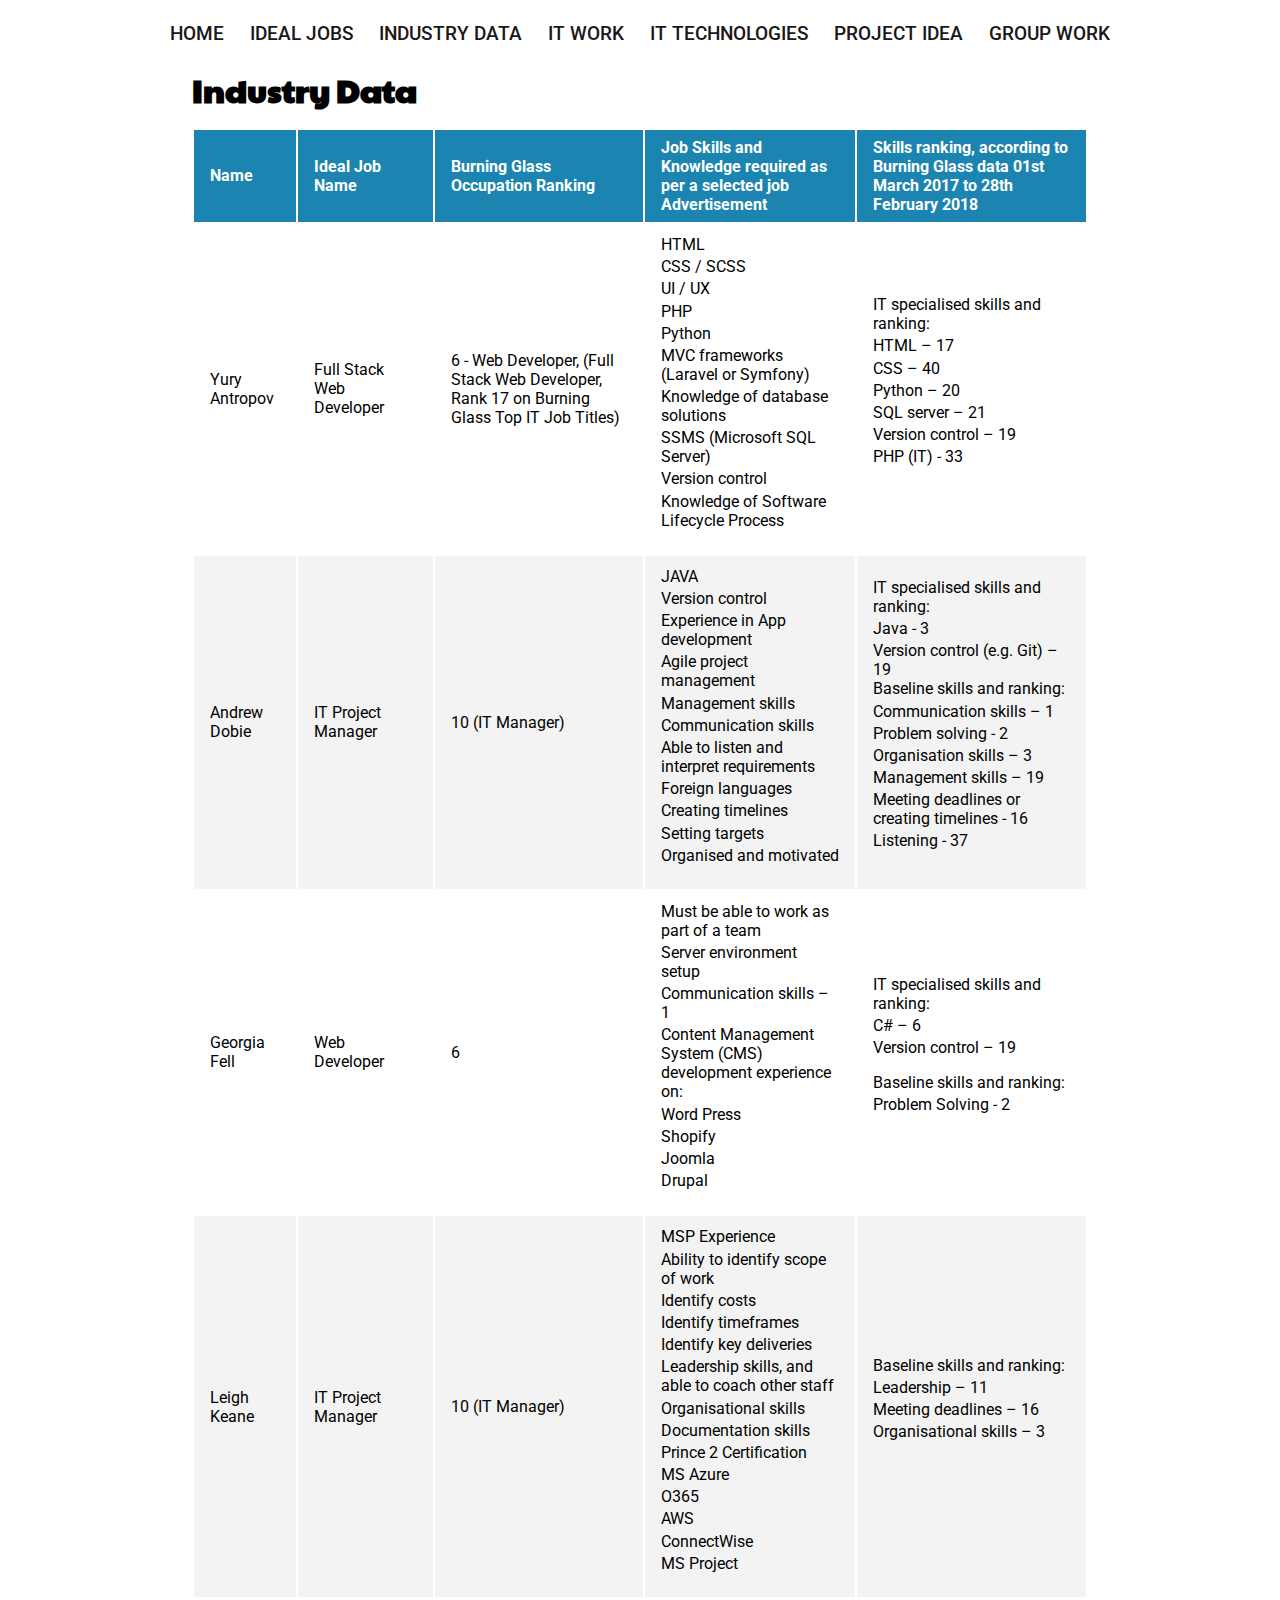
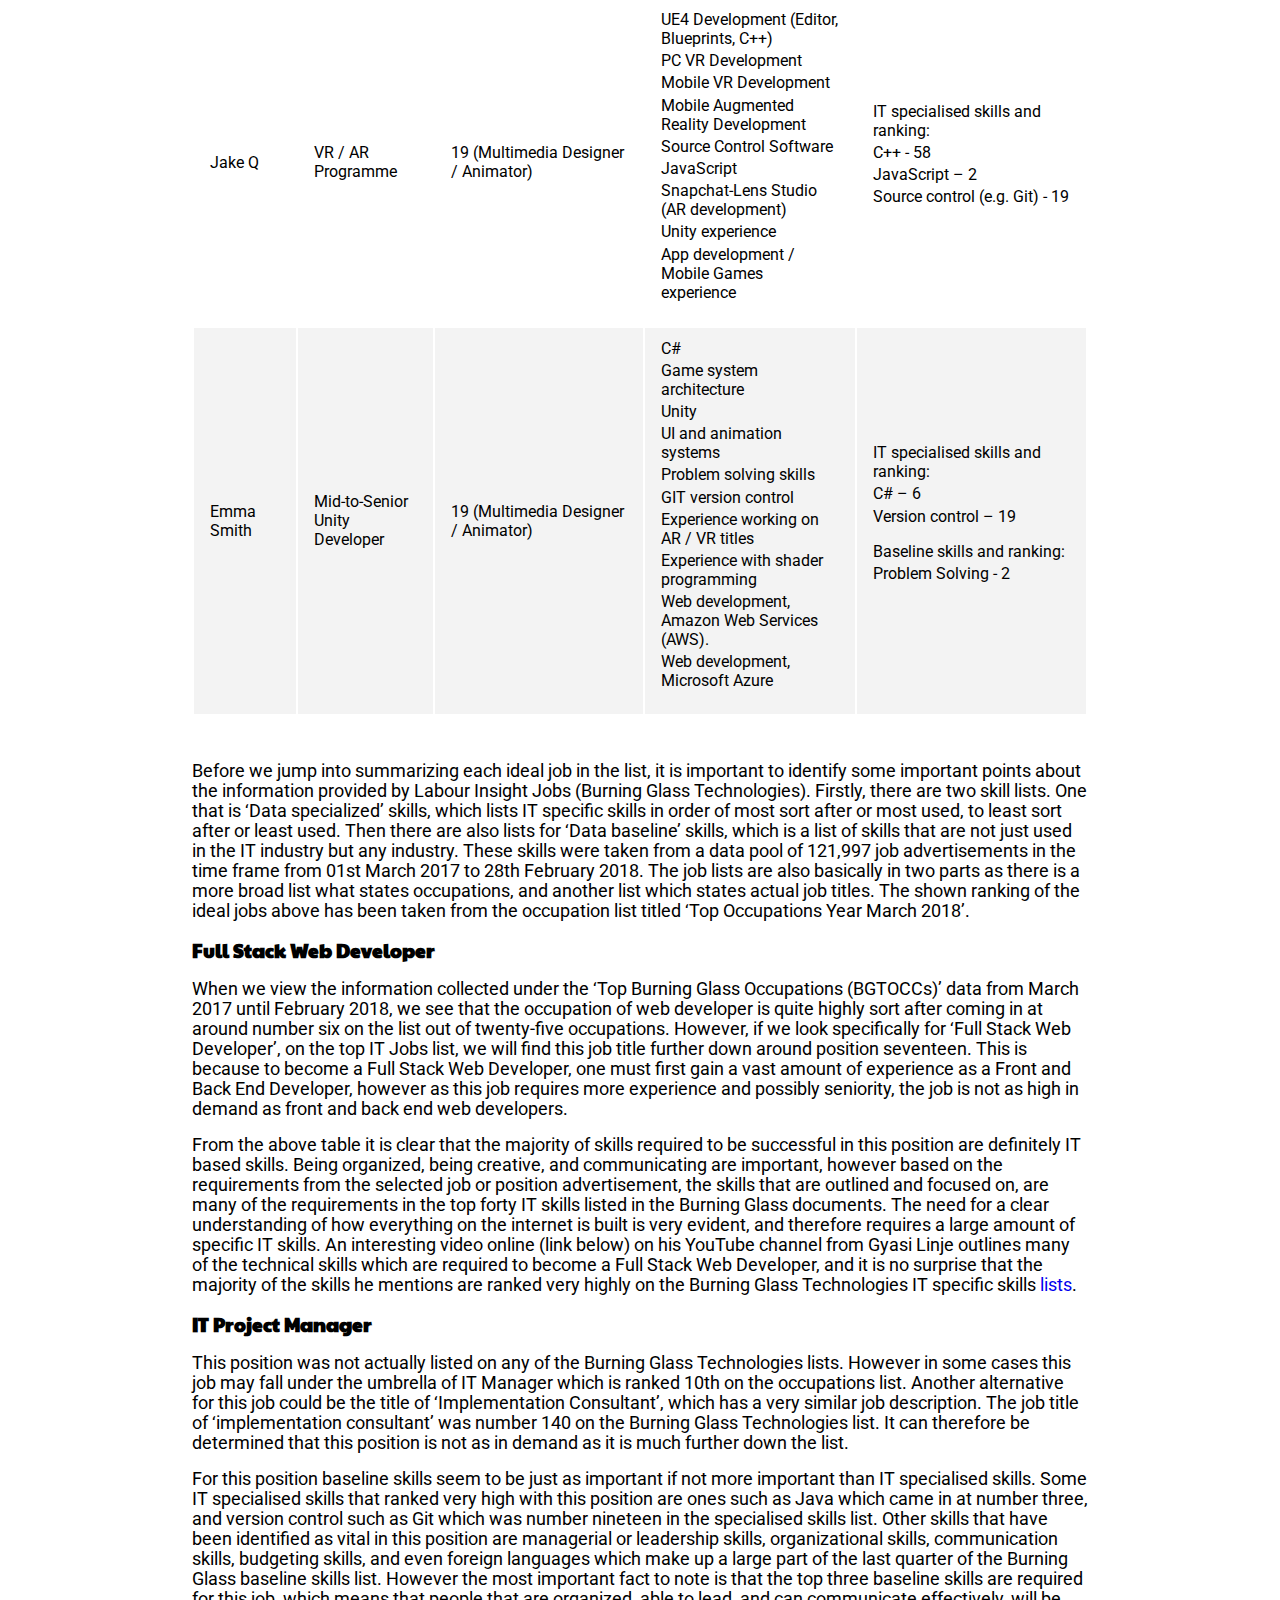
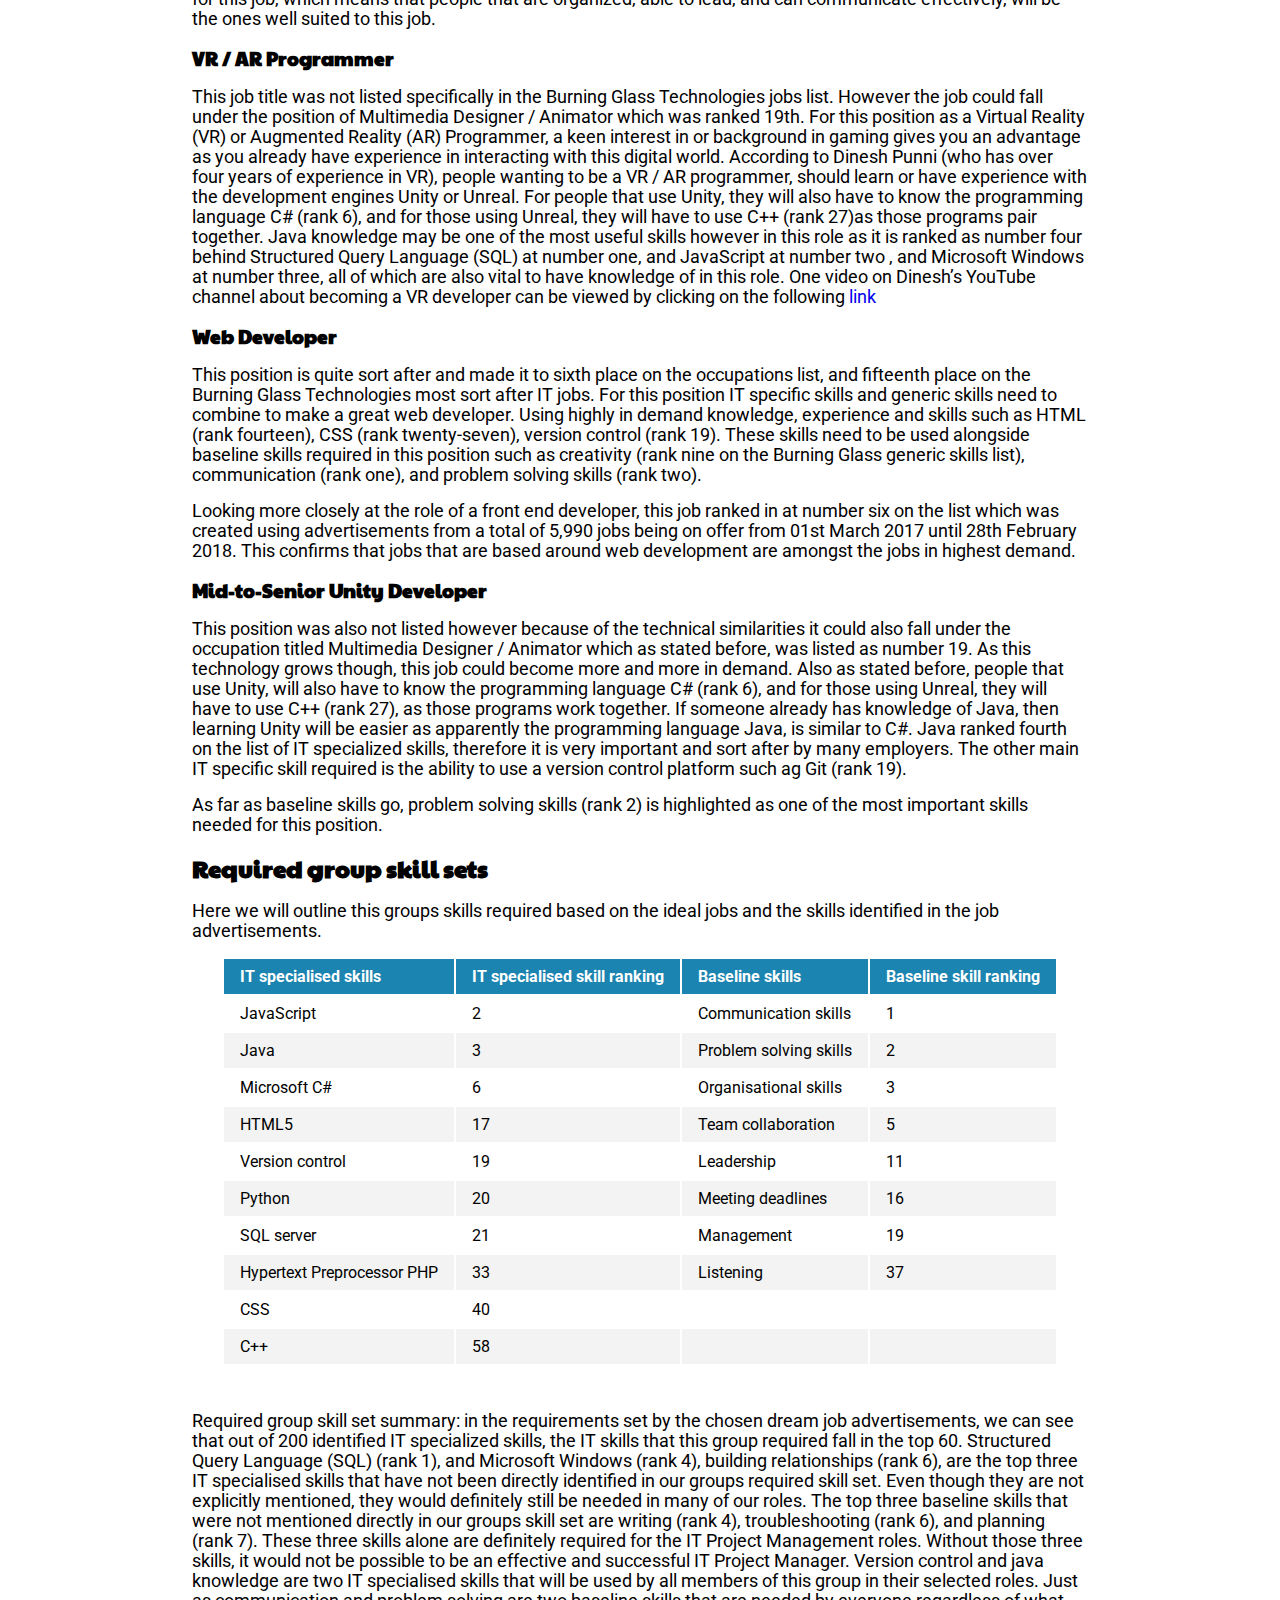
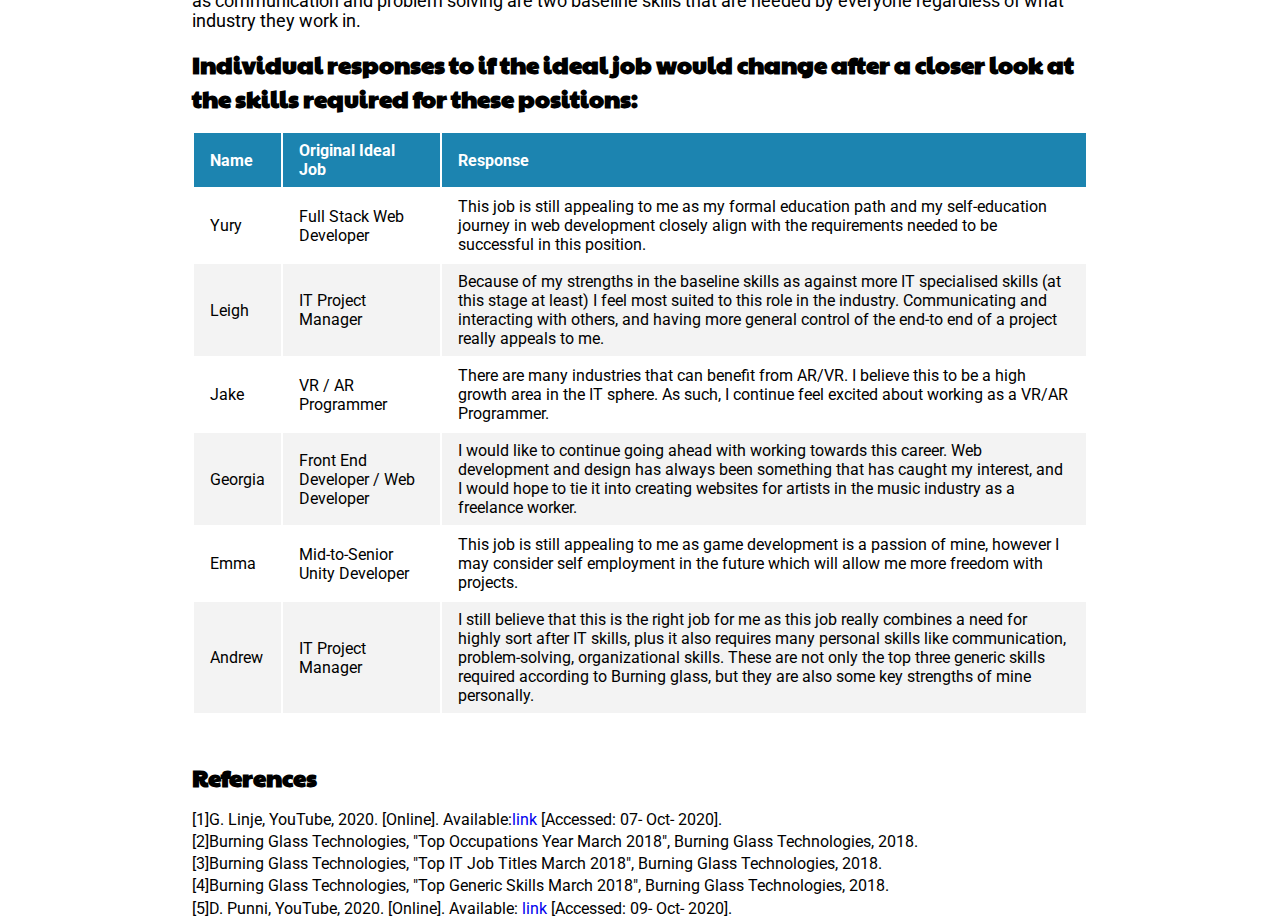
<file: industry_data.html>
<!DOCTYPE html>
<html lang="en" dir="ltr">
  <head>
    <meta charset="utf-8">
    <title></title>
    <link href="https://fonts.googleapis.com/css2?family=Roboto:wght@400;500;700&display=swap" rel="stylesheet">
    <link href="https://fonts.googleapis.com/css2?family=Paytone+One&display=swap" rel="stylesheet">
    <link rel="stylesheet" href="style.css">
  </head>
  <body>
    <div class="navigation-menu-wrapper other_menu">
      <nav class="navigation-menu-flexbox-container">

        <ul class="ul-flexbox-container">
          <li><a href="index.html" target="_blank">HOME</a></li>
          <li><a href="ideal_jobs.html" target="_blank">IDEAL JOBS</a></li>
          <li><a href="industry_data.html" target="_blank">INDUSTRY DATA</a></li>
          <li><a href="it_work.html" target="_blank">IT WORK</a></li>
          <li><a href="it_technologies.html" target="_blank">IT TECHNOLOGIES</a></li>
          <li><a href="index.html#project_idea">PROJECT IDEA</a></li>
          <li><a href="Group_reflection.html">GROUP WORK</a></li>
        </ul>
      </nav>

    </div>
    <div class="industry_data_section">
    <h1>Industry Data</h1>

    <table class="ideal_jobs_table">
      <thead>
        <tr>
          <th>Name</th>
          <th>Ideal Job Name</th>
          <th>Burning Glass Occupation Ranking </th>
          <th>Job Skills and Knowledge required as per a selected job Advertisement </th>
          <th>Skills ranking, according to Burning Glass data 01st March 2017 to 28th February 2018 </th>
        </tr>
      </thead>
      <tbody>
        <tr>
          <td>Yury Antropov</td>
          <td>Full Stack Web Developer </td>
          <td>6 - Web Developer, (Full Stack Web Developer, Rank 17 on Burning Glass Top IT Job Titles)</td>
          <td>
            <ul>
              <li>HTML</li>
              <li>CSS / SCSS</li>
              <li>UI / UX</li>
              <li>PHP</li>
              <li>Python</li>
              <li>MVC frameworks (Laravel or Symfony)</li>
              <li>Knowledge of database solutions </li>
              <li>SSMS (Microsoft SQL Server)</li>
              <li>Version control </li>
              <li>Knowledge of Software Lifecycle Process</li>
            </ul>
          </td>
          <td>
            <ul>
              IT specialised skills and ranking:
              <li>HTML – 17 </li>
              <li>CSS – 40 </li>
              <li>Python – 20</li>
              <li>SQL server – 21 </li>
              <li>Version control – 19 </li>
              <li>PHP (IT) - 33</li>
            </ul>
          </td>
        </tr>

        <tr>
          <td>Andrew Dobie</td>
          <td>IT Project Manager</td>
          <td>10 (IT Manager)</td>
          <td>
            <ul>
              <li>JAVA </li>
              <li>Version control </li>
              <li>Experience in App development </li>
              <li>Agile project management </li>
              <li>Management skills</li>
              <li>Communication skills</li>
              <li>Able to listen and interpret requirements</li>
              <li>Foreign languages</li>
              <li>Creating timelines</li>
              <li>Setting targets</li>
              <li>Organised and motivated </li>
            </ul>
          </td>
          <td>
            IT specialised skills and ranking:
            <ul>
              <li>Java - 3</li>
              <li>Version control (e.g. Git) – 19</li>
              Baseline skills and ranking:
              <li>Communication skills – 1</li>
              <li>Problem solving - 2</li>
              <li>Organisation skills – 3</li>
              <li>Management skills – 19</li>
              <li>Meeting deadlines or creating timelines - 16</li>
              <li>Listening - 37</li>
            </ul>
          </td>
        </tr>

        <tr>
          <td>Georgia Fell</td>
          <td>Web Developer  </td>
          <td>6</td>
          <td>
            <ul>
              <li>Must be able to work as part of a team</li>
              <li>Server environment setup </li>
              <li>Communication skills – 1</li>
              <li>Content Management System (CMS) development experience on:</li>
              <li>
                <ul>
                  <li>Word Press</li>
                  <li>Shopify</li>
                  <li>Joomla</li>
                  <li>Drupal</li>
                </ul>
              </li>

            </ul>
          </td>
          <td>
            IT specialised skills and ranking:
            <ul>
              <li>C#  – 6</li>
              <li>Version control – 19</li>
            </ul>
            Baseline skills and ranking:
            <ul>
              <li>Problem Solving - 2</li>
            </ul>
          </td>
        </tr>

        <tr>
          <td>Leigh Keane</td>
          <td>IT Project Manager</td>
          <td>10 (IT Manager)</td>
          <td>
            <ul>
              <li>MSP Experience</li>
              <li>Ability to identify scope of work </li>
              <li>Identify costs </li>
              <li>Identify timeframes </li>
              <li>Identify key deliveries</li>
              <li>Leadership skills, and able to coach other staff </li>
              <li>Organisational skills</li>
              <li>Documentation skills </li>
              <li>Prince 2 Certification </li>
              <li>MS Azure  </li>
              <li>O365 </li>
              <li>AWS  </li>
              <li>ConnectWise  </li>
              <li>MS Project  </li>
            </ul>
          </td>
          <td>
            Baseline skills and ranking:
            <ul>
              <li>Leadership – 11</li>
              <li>Meeting deadlines – 16</li>
              <li>Organisational skills – 3 </li>
            </ul>
          </td>
        </tr>

        <tr>
          <td>Jake Q</td>
          <td>VR / AR Programme</td>
          <td>19 (Multimedia Designer / Animator)</td>
          <td>
            <ul>
              <li>UE4 Development (Editor, Blueprints, C++) </li>
              <li>PC VR Development </li>
              <li>Mobile VR Development  </li>
              <li>Mobile Augmented Reality Development  </li>
              <li>Source Control Software </li>
              <li>JavaScript </li>
              <li>Snapchat-Lens Studio (AR development) </li>
              <li>Unity experience  </li>
              <li>App development / Mobile Games experience </li>
            </ul>
          </td>
          <td>
            IT specialised skills and ranking:
            <ul>
              <li>C++ - 58</li>
              <li>JavaScript – 2 </li>
              <li>Source control (e.g. Git) - 19</li>
            </ul>
          </td>
        </tr>

        <tr>
          <td>Emma Smith</td>
          <td>Mid-to-Senior Unity Developer</td>
          <td>19 (Multimedia Designer / Animator)</td>
          <td>
            <ul>
              <li>C#  </li>
              <li>Game system architecture </li>
              <li>Unity  </li>
              <li>UI and animation systems   </li>
              <li>Problem solving skills  </li>
              <li>GIT version control </li>
              <li>Experience working on AR / VR titles  </li>
              <li>Experience with shader programming  </li>
              <li>Web development, Amazon Web Services (AWS).  </li>
              <li>Web development, Microsoft Azure  </li>
            </ul>
          </td>
          <td>
            IT specialised skills and ranking:
            <ul>
              <li>C#  – 6</li>
              <li>Version control – 19</li>
            </ul>
            Baseline skills and ranking:
            <ul>
              <li>Problem Solving - 2 </li>
            </ul>
          </td>
        </tr>
      </tbody>

    </table>

    <p>Before we jump into summarizing each ideal job in the list, it is important to identify some important points about the information provided by Labour Insight Jobs (Burning Glass Technologies). Firstly, there are two skill lists. One that is ‘Data specialized’ skills, which lists IT specific skills in order of most sort after or most used, to least sort after or least used. Then there are also lists for ‘Data baseline’ skills, which is a list of skills that are not just used in the IT industry but any industry. These skills were taken from a data pool of 121,997 job advertisements in the time frame from 01st March 2017 to 28th February 2018. The job lists are also basically in two parts as there is a more broad list what states occupations, and another list which states actual job titles. The shown ranking of the ideal jobs above has been taken from the occupation list titled ‘Top Occupations Year March 2018’. </p>

    <h3>Full Stack Web Developer</h3>
    <p>When we view the information collected under the ‘Top Burning Glass Occupations (BGTOCCs)’ data from March 2017 until February 2018, we see that the occupation of web developer is quite highly sort after coming in at around number six on the list out of twenty-five occupations. However, if we look specifically for ‘Full Stack Web Developer’, on the top IT Jobs list, we will find this job title further down around position seventeen. This is because to become a Full Stack Web Developer, one must first gain a vast amount of experience as a Front and Back End Developer, however as this job requires more experience and possibly seniority, the job is not as high in demand as front and back end web developers. </p>

    <p>From the above table it is clear that the majority of skills required to be successful in this position are definitely IT based skills. Being organized, being creative, and communicating are important, however based on the requirements from the selected job or position advertisement, the skills that are outlined and focused on, are many of the requirements in the top forty IT skills listed in the Burning Glass documents. The need for a clear understanding of how everything on the internet is built is very evident, and therefore requires a large amount of specific IT skills. An interesting video online (link below) on his YouTube channel from Gyasi Linje outlines many of the technical skills which are required to become a Full Stack Web Developer, and it is no surprise that the majority of the skills he mentions are ranked very highly on the Burning Glass Technologies IT specific skills <a href="https://www.youtube.com/watch?v=7eX1hl8AWXA&t=12s">lists</a>.</p>

    <h3>IT Project Manager</h3>
    <p>This position was not actually listed on any of the Burning Glass Technologies lists. However in some cases this job may fall under the umbrella of IT Manager which is ranked 10th on the occupations list. Another alternative for this job could be the title of ‘Implementation Consultant’, which has a very similar job description. The job title of ‘implementation consultant’ was number 140 on the Burning Glass Technologies list. It can therefore be determined that this position is not as in demand as it is much further down the list.</p>

    <p>For this position baseline skills seem to be just as important if not more important than IT specialised skills. Some IT specialised skills that ranked very high with this position are ones such as Java which came in at number three, and version control such as Git which was number nineteen in the specialised skills list. Other skills that have been identified as vital in this position are managerial or leadership skills, organizational skills, communication skills, budgeting skills, and even foreign languages which make up a large part of the last quarter of the Burning Glass baseline skills list. However the most important fact to note is that the top three baseline skills are required for this job, which means that people that are organized, able to lead, and can communicate effectively, will be the ones well suited to this job.</p>

    <h3>VR / AR Programmer</h3>
    <p>This job title was not listed specifically in the Burning Glass Technologies jobs list. However the job could fall under the position of Multimedia Designer / Animator which was ranked 19th. For this position as a Virtual Reality (VR) or Augmented Reality (AR) Programmer, a keen interest in or background in gaming gives you an advantage as you already have experience in interacting with this digital world. According to Dinesh Punni (who has over four years of experience in VR), people wanting to be a VR / AR programmer, should learn or have experience with the development engines Unity or Unreal. For people that use Unity, they will also have to know the programming language C# (rank 6), and for those using Unreal, they will have to use C++ (rank 27)as those programs pair together. Java knowledge may be one of the most useful skills however in this role as it is ranked as number four behind Structured Query Language (SQL) at number one, and JavaScript at number two , and Microsoft Windows at number three, all of which are also vital to have knowledge of in this role.  One video on Dinesh’s YouTube channel about becoming a VR developer can be viewed by clicking on the following <a href="https://www.youtube.com/watch?v=NqswOcwJBFE&t=327s">link</a></p>

    <h3>Web Developer</h3>
    <p>This position is quite sort after and made it to sixth place on the occupations list, and fifteenth place on the Burning Glass Technologies most sort after IT jobs. For this position IT specific skills and generic skills need to combine to make a great web developer. Using highly in demand knowledge, experience and skills such as HTML (rank fourteen), CSS (rank twenty-seven), version control (rank 19). These skills need to be used alongside baseline skills required in this position such as creativity (rank nine on the Burning Glass generic skills list), communication (rank one), and problem solving skills (rank two).</p>

    <p>Looking more closely at the role of a front end developer, this job ranked in at number six on the list which was created using advertisements from a total of 5,990 jobs being on offer from 01st March 2017 until 28th February 2018. This confirms that jobs that are based around web development are amongst the jobs in highest demand.</p>

    <h3>Mid-to-Senior Unity Developer</h3>
    <p>This position was also not listed however because of the technical similarities it could also fall under the occupation titled Multimedia Designer / Animator which as stated before, was listed as number 19. As this technology grows though, this job could become more and more in demand. Also as stated before, people that use Unity, will also have to know the programming language C# (rank 6), and for those using Unreal, they will have to use C++ (rank 27), as those programs work together. If someone already has knowledge of Java, then learning Unity will be easier as apparently the programming language Java, is similar to C#. Java ranked fourth on the list of IT specialized skills, therefore it is very important and sort after by many employers. The other main IT specific skill required is the ability to use a version control platform such ag Git (rank 19).</p>

    <p>As far as baseline skills go, problem solving skills (rank 2) is highlighted as one of the most important skills needed for this position.  </p>

    <h2>Required group skill sets</h2>
    <p>Here we will outline this groups skills required based on the ideal jobs and the skills identified in the job advertisements. </p>


    <table class="ideal_jobs_table">
      <thead>
        <tr>
          <th>IT specialised skills </th>
          <th>IT specialised skill ranking </th>
          <th>Baseline skills </th>
          <th>Baseline skill ranking </th>
        </tr>
      </thead>
      <tbody>
        <tr>
          <td>JavaScript </td>
          <td>2</td>
          <td>Communication skills </td>
          <td>1</td>
        </tr>

        <tr>
          <td>Java</td>
          <td>3</td>
          <td>Problem solving skills </td>
          <td>2</td>
        </tr>

        <tr>
          <td>Microsoft C# </td>
          <td>6 </td>
          <td>Organisational skills </td>
          <td>3 </td>
        </tr>

        <tr>
          <td>HTML5 </td>
          <td>17 </td>
          <td>Team collaboration </td>
          <td>5 </td>
        </tr>

        <tr>
          <td>Version control </td>
          <td>19</td>
          <td>Leadership</td>
          <td>11</td>
        </tr>

        <tr>
          <td>Python</td>
          <td>20 </td>
          <td>Meeting deadlines </td>
          <td>16 </td>
        </tr>

        <tr>
          <td>SQL server </td>
          <td>21  </td>
          <td>Management  </td>
          <td>19</td>
        </tr>

        <tr>
          <td>Hypertext Preprocessor PHP </td>
          <td>33  </td>
          <td>Listening </td>
          <td>37</td>
        </tr>

        <tr>
          <td>CSS </td>
          <td>40   </td>
          <td></td>
          <td></td>
        </tr>

        <tr>
          <td>C++ </td>
          <td>58</td>
          <td></td>
          <td></td>
        </tr>
      </tbody>

    </table>

    <p>Required group skill set summary: in the requirements set by the chosen dream job advertisements, we can see that out of 200 identified IT specialized skills, the IT skills that this group required fall in the top 60. Structured Query Language (SQL) (rank 1), and Microsoft Windows (rank 4), building relationships (rank 6), are the top three IT specialised skills that have not been directly identified in our groups required skill set. Even though they are not explicitly mentioned, they  would definitely still be needed in many of our roles. The top three baseline skills that were not mentioned directly in our groups skill set are writing (rank 4), troubleshooting (rank 6), and planning (rank 7). These three skills alone are definitely required for the IT Project Management roles. Without those three skills, it would not be possible to be an effective and successful IT Project Manager.

      Version control and java knowledge are two IT specialised skills that will be used by all members of this group in their selected roles. Just as communication and problem solving are two baseline skills that are needed by everyone regardless of what industry they work in.  </p>








    <h2>Individual responses to if the ideal job would change after a closer look at the skills required for these positions: </h2>
    <table class="ideal_jobs_table">
      <thead>
        <tr>
          <th>Name</th>
          <th>Original Ideal Job  </th>
          <th>Response</th>
        </tr>
      </thead>
      <tbody>
        <tr>
          <td>Yury  </td>
          <td>Full Stack Web Developer </td>
          <td>This job is still appealing to me as my formal education path and my self-education journey in web development closely align with the requirements needed to be successful in this position. </td>
        </tr>

        <tr>
          <td>Leigh </td>
          <td>IT Project Manager </td>
          <td>Because of my strengths in the baseline skills as against more IT specialised skills (at this stage at least) I feel most suited to this role in the industry. Communicating and interacting with others, and having more general control of the end-to end of a project really appeals to me. </td>
        </tr>

        <tr>
          <td>Jake </td>
          <td>VR / AR Programmer</td>
          <td>There are many industries that can benefit from AR/VR. I believe this to be a high growth area in the IT sphere. As such, I continue feel excited about working as a VR/AR Programmer. </td>
        </tr>

        <tr>
          <td>Georgia  </td>
          <td>Front End Developer / Web Developer  </td>
          <td>I would like to continue going ahead with working towards this career. Web development and design has always been something that has caught my interest, and I would hope to tie it into creating websites for artists in the music industry as a freelance worker. </td>
        </tr>

        <tr>
          <td>Emma  </td>
          <td>Mid-to-Senior Unity Developer  </td>
          <td>This job is still appealing to me as game development is a passion of mine, however I may consider self employment in the future which will allow me more freedom with projects. </td>
        </tr>

        <tr>
          <td>Andrew  </td>
          <td>IT Project Manager </td>
          <td>I still believe that this is the right job for me as this job really combines a need for highly sort after IT skills, plus it also requires many personal skills like communication, problem-solving, organizational skills. These are not only the top three generic skills required according to Burning glass, but they are also some key strengths of mine personally. </td>
        </tr>

      </tbody>


    </table>

    <h2>References</h2>
    <ul>
      <li>[1]G. Linje, YouTube, 2020. [Online]. Available:<a href="https://www.youtube.com/watch?v=7eX1hl8AWXA&t=12s.">link</a>  [Accessed: 07- Oct- 2020]. </li>
      <li>[2]Burning Glass Technologies, "Top Occupations Year March 2018", Burning Glass Technologies, 2018. </li>
      <li>[3]Burning Glass Technologies, "Top IT Job Titles March 2018", Burning Glass Technologies, 2018. </li>
      <li>[4]Burning Glass Technologies, "Top Generic Skills March 2018", Burning Glass Technologies, 2018. </li>
      <li>[5]D. Punni, YouTube, 2020. [Online]. Available: <a href="https://www.youtube.com/watch?v=NqswOcwJBFE&t=327s.">link</a> [Accessed: 09- Oct- 2020]. </li>
    </ul>
  </div>
  </body>
</html>
</file>
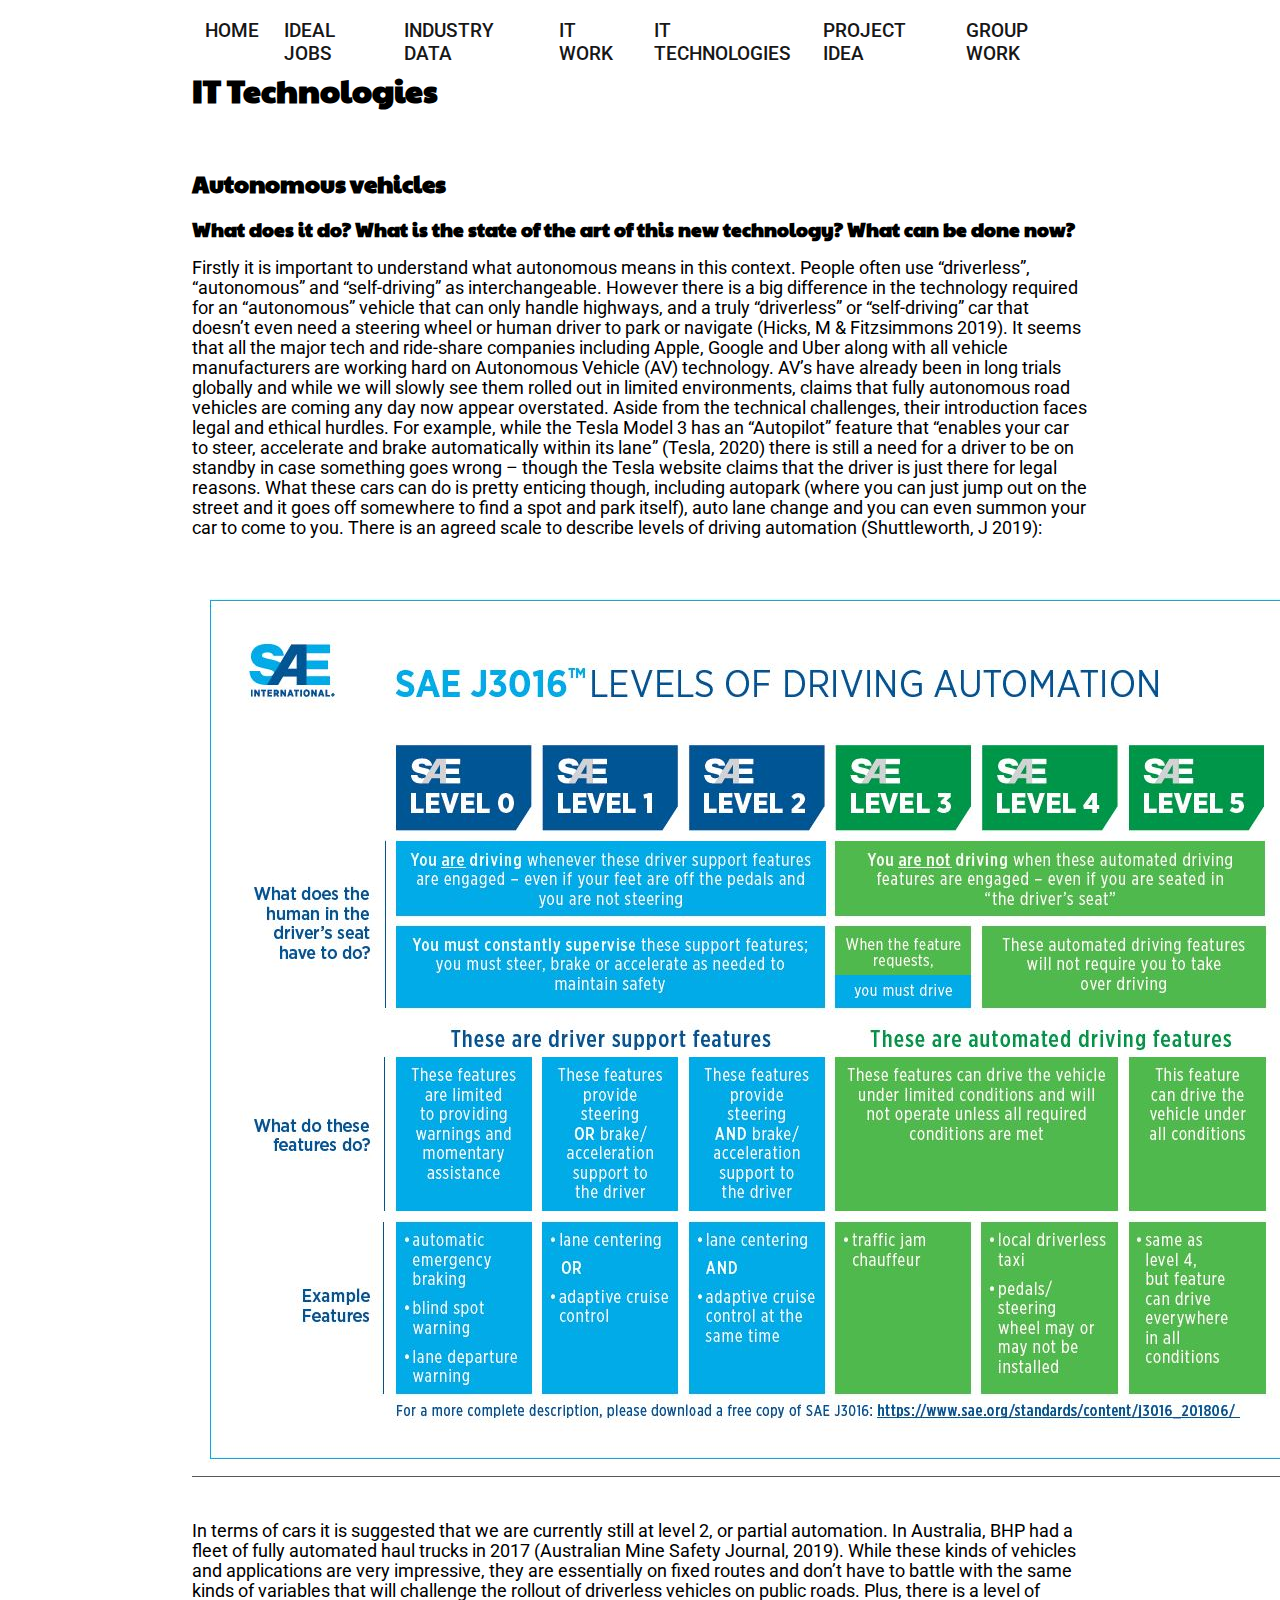
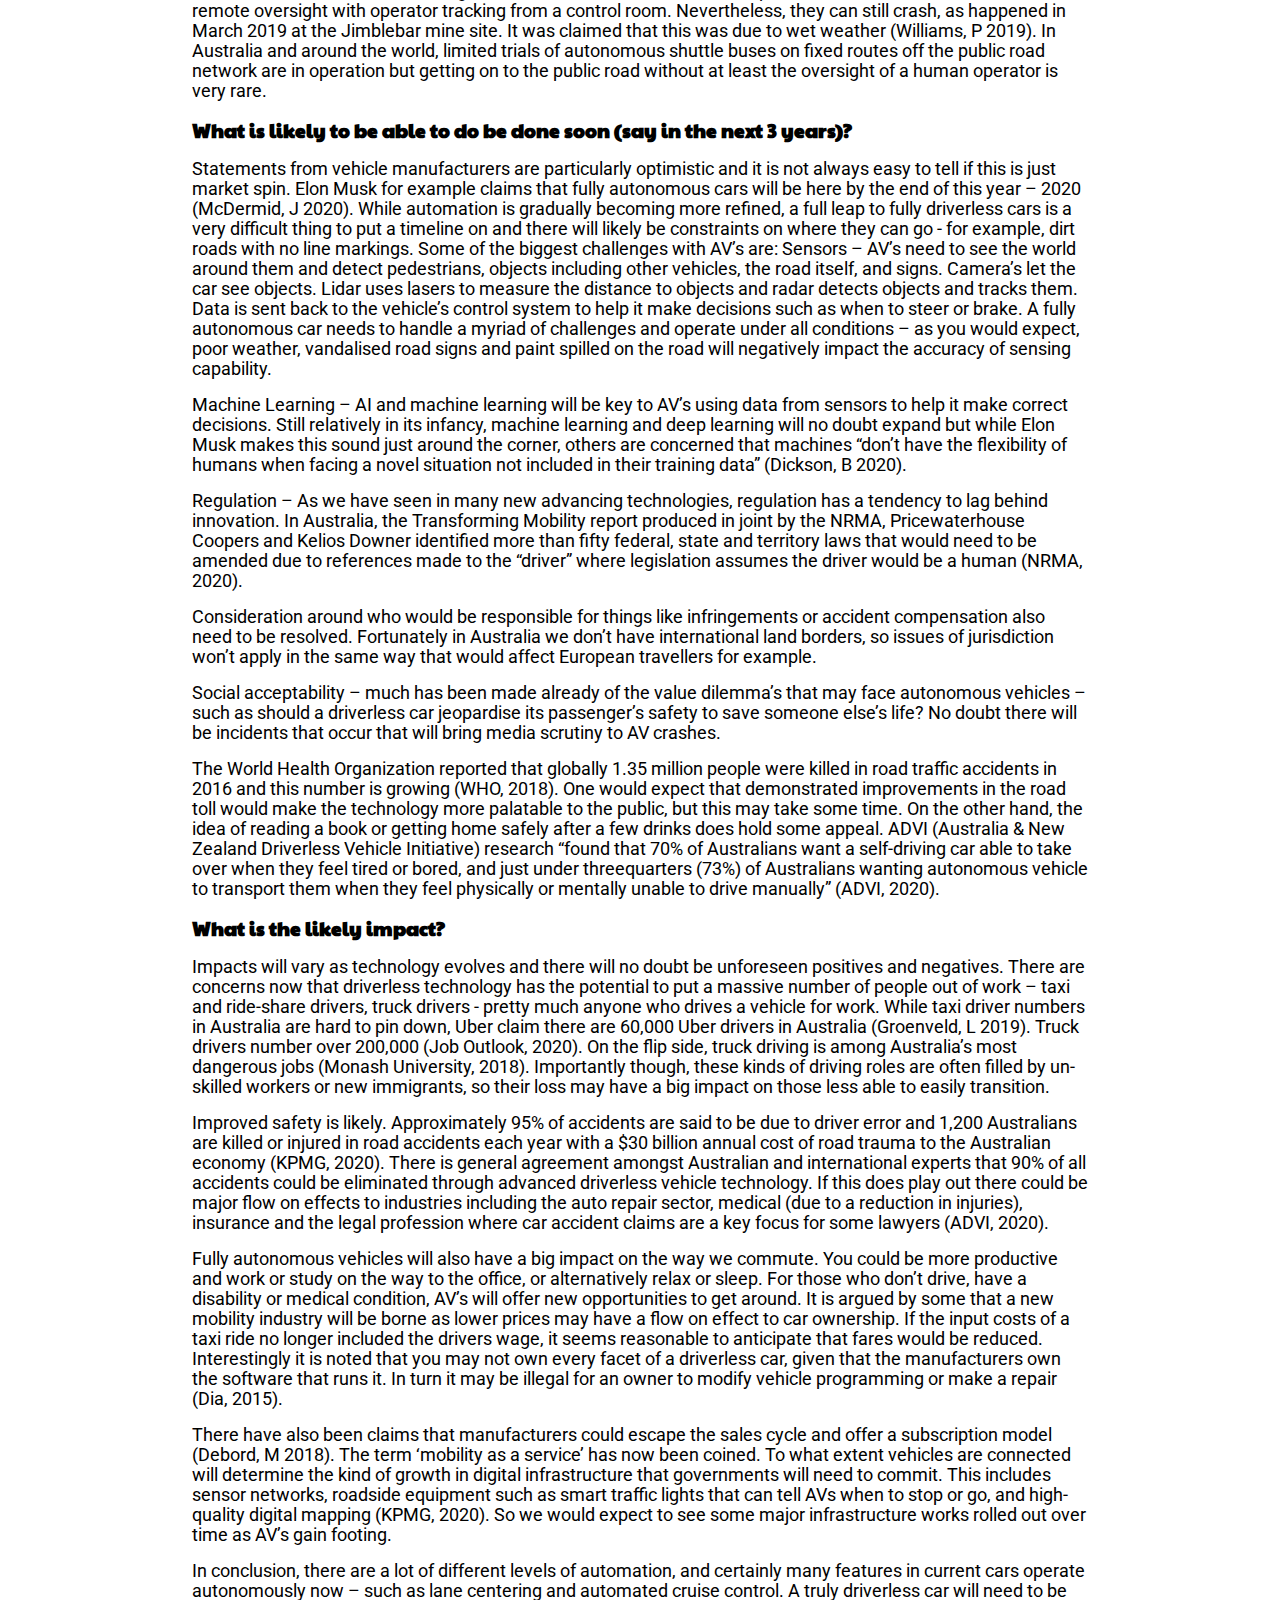
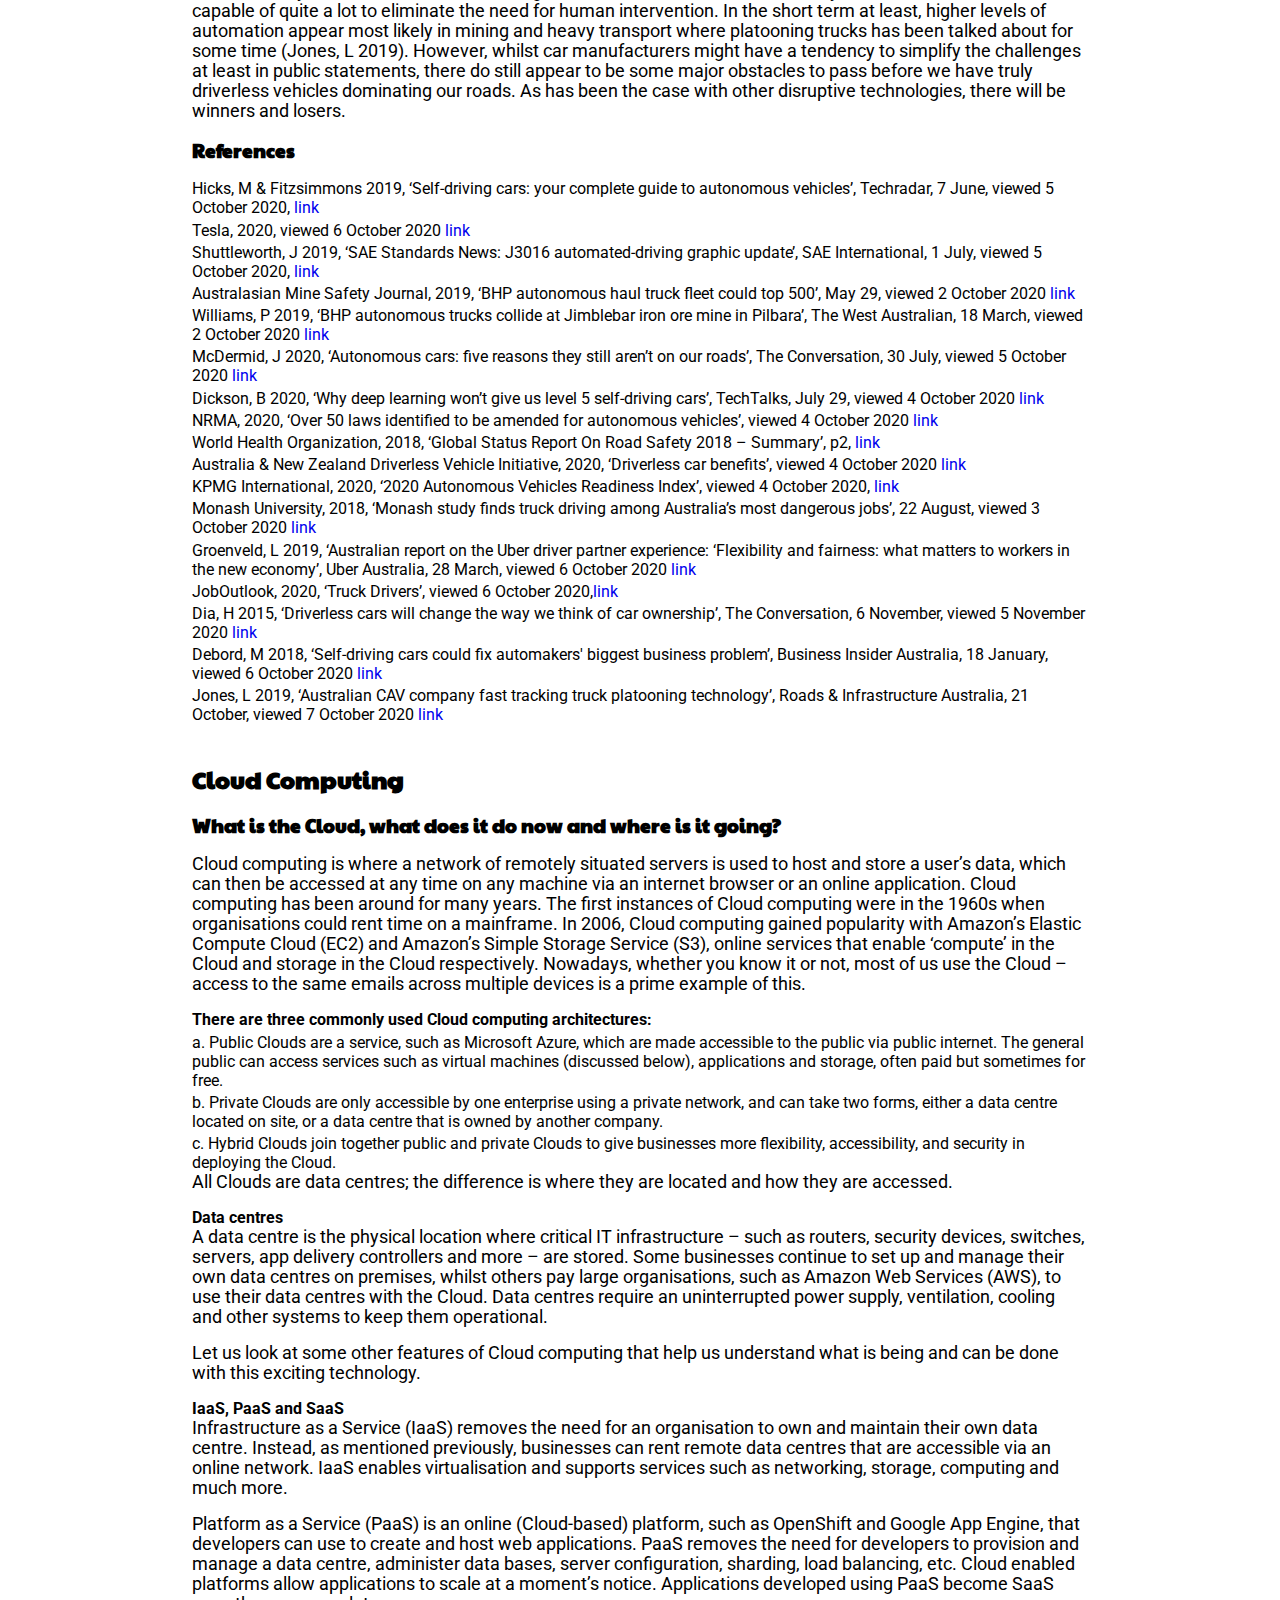
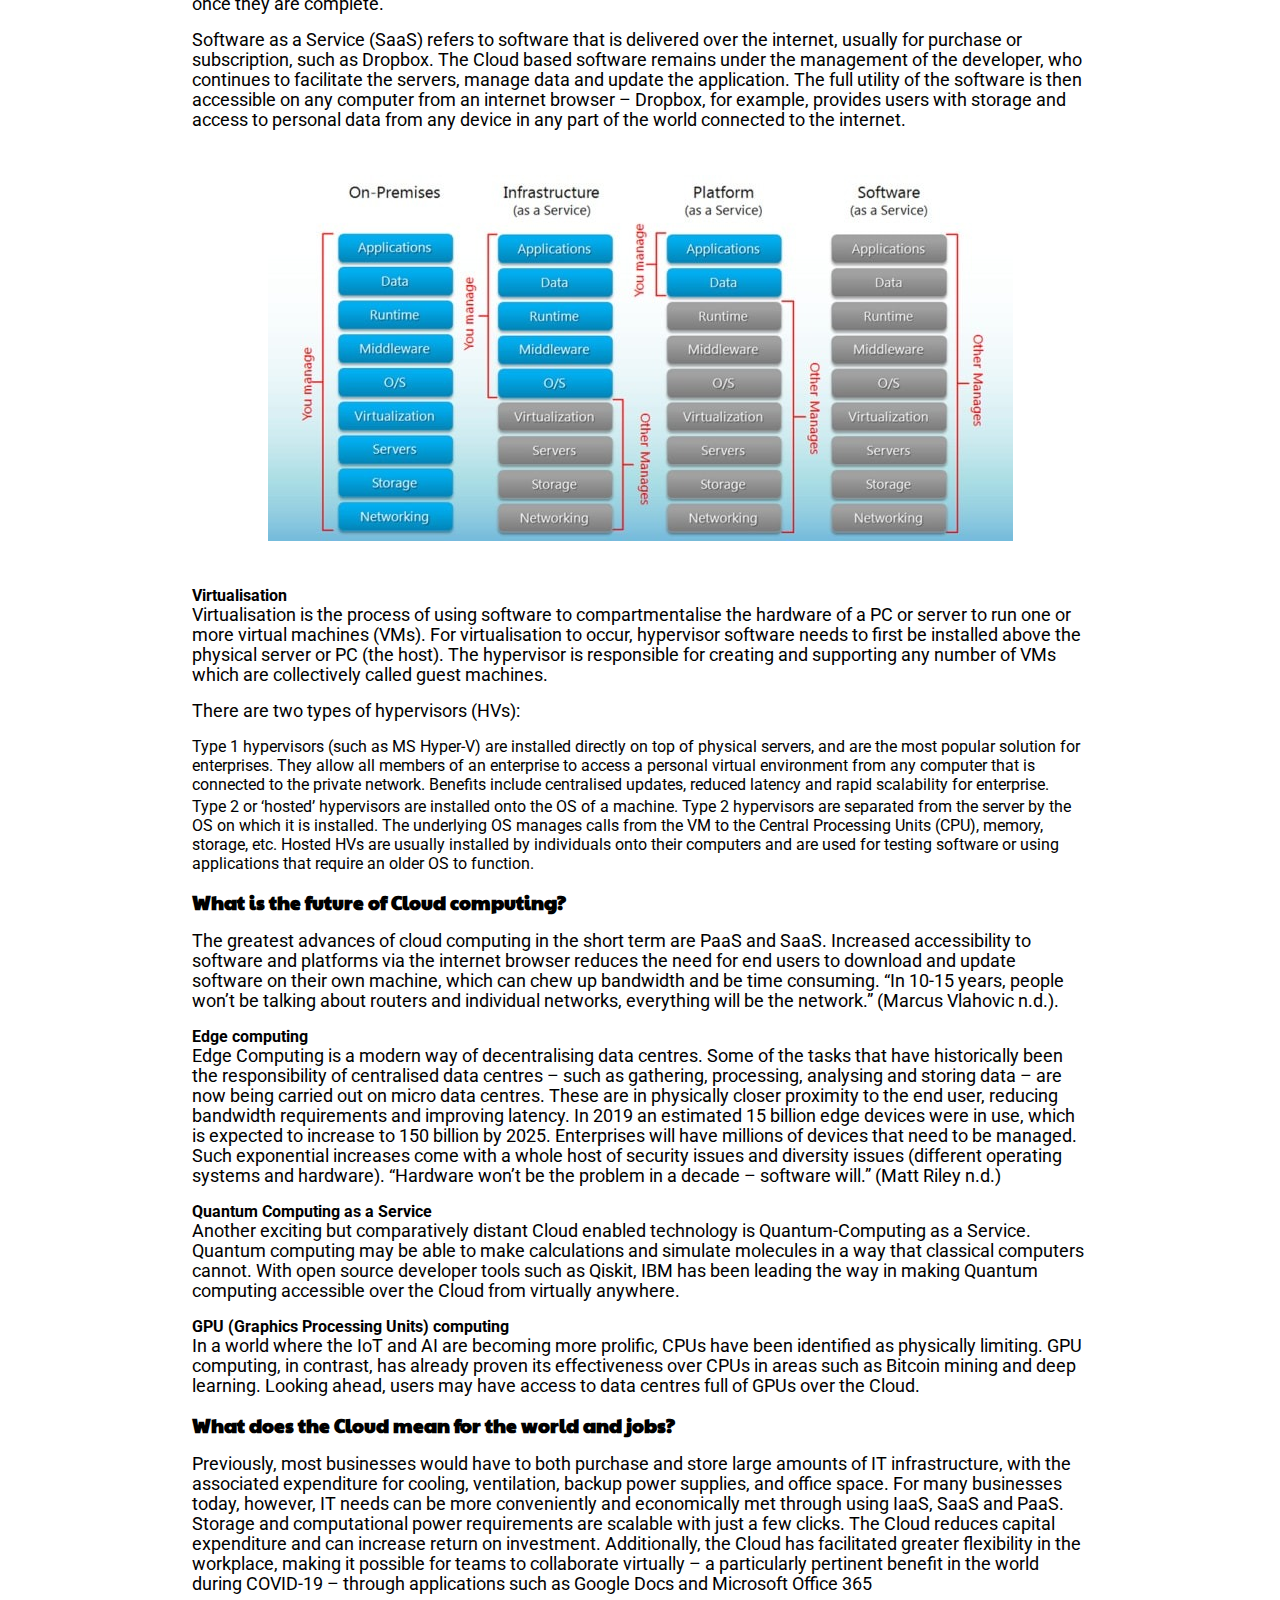
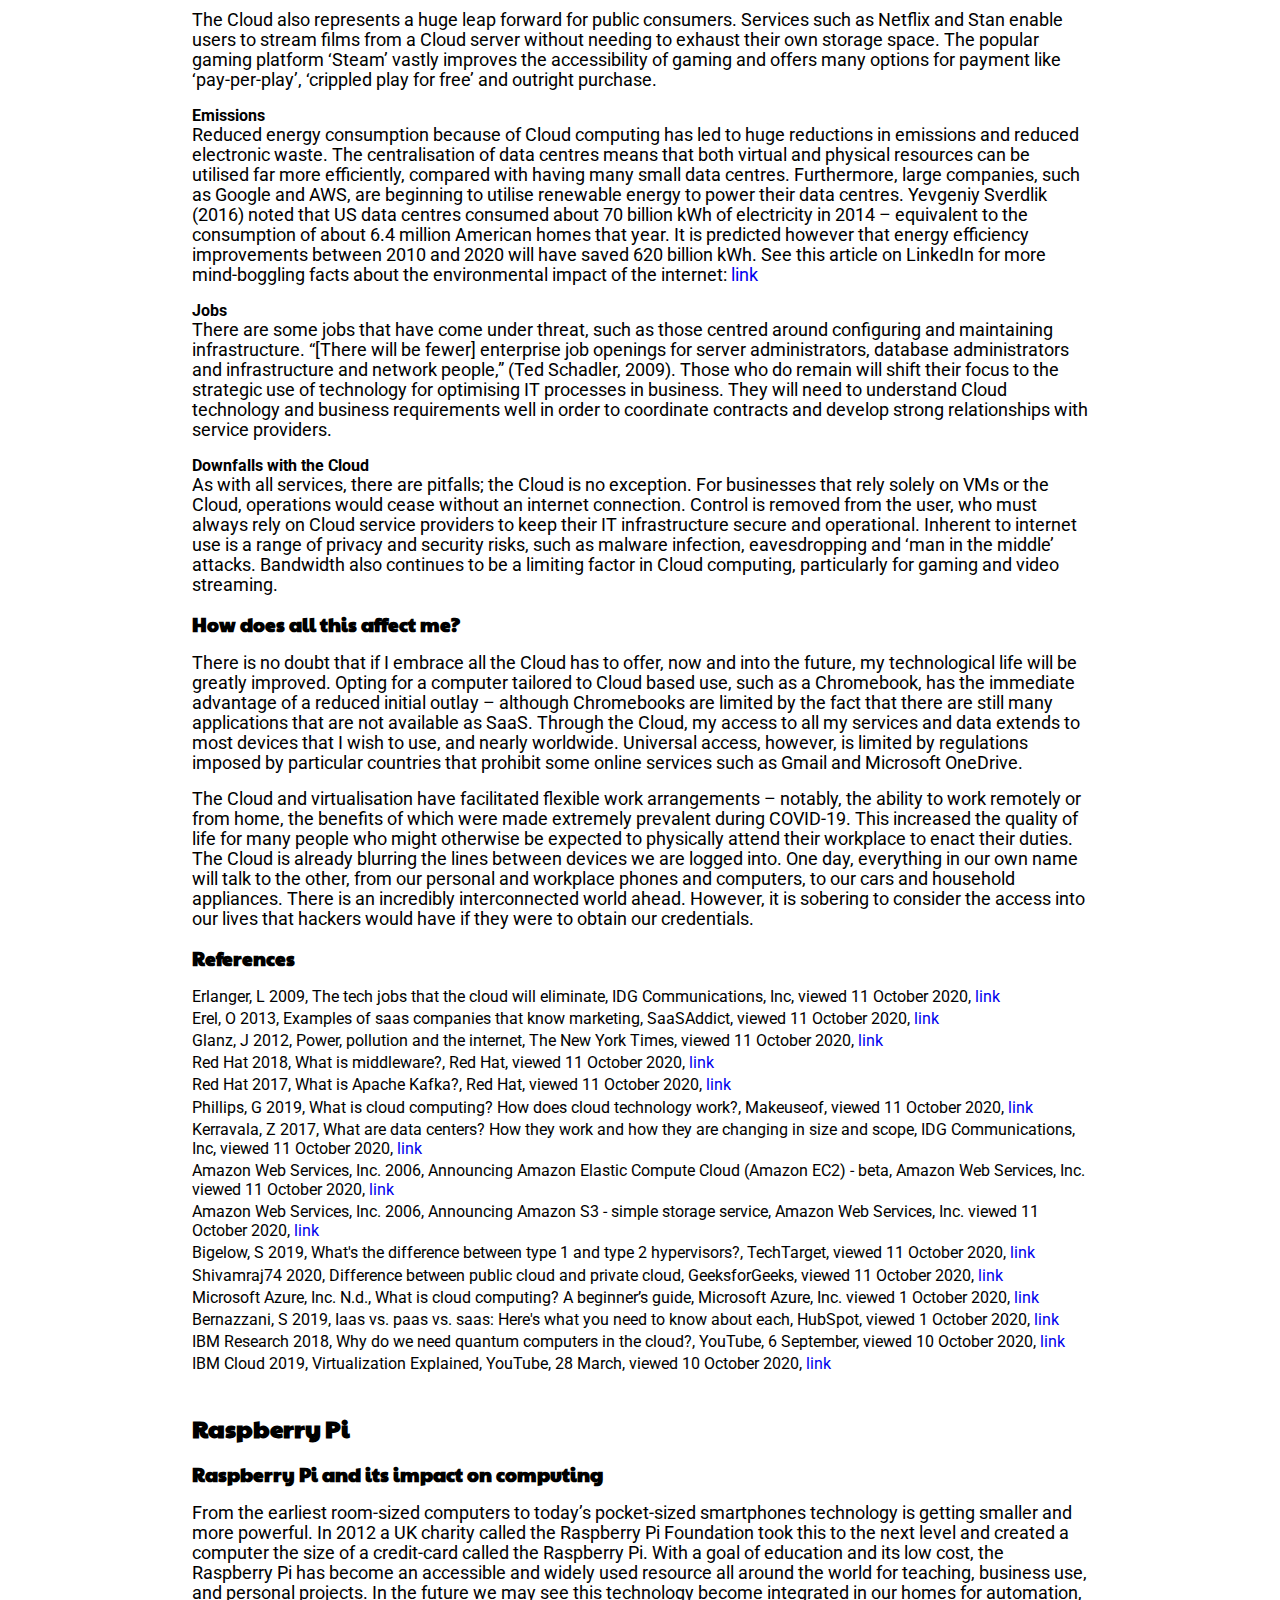
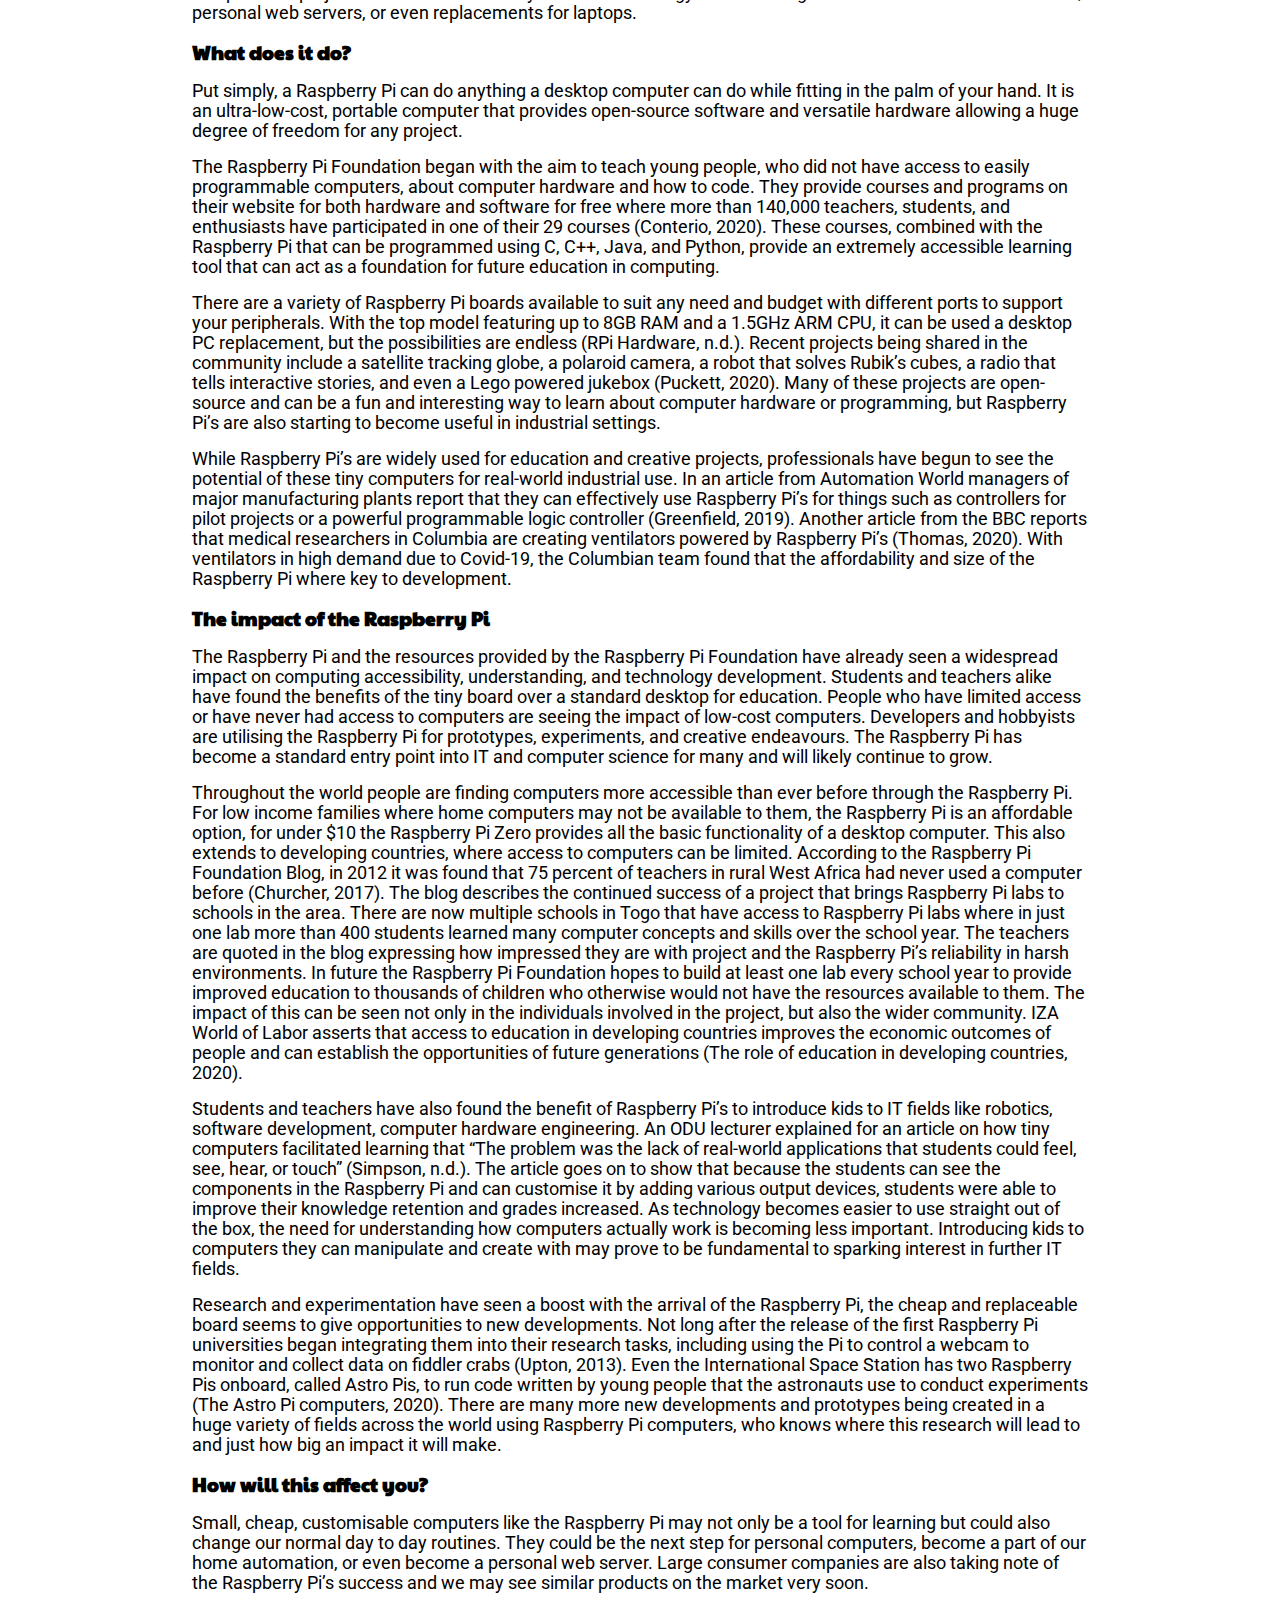
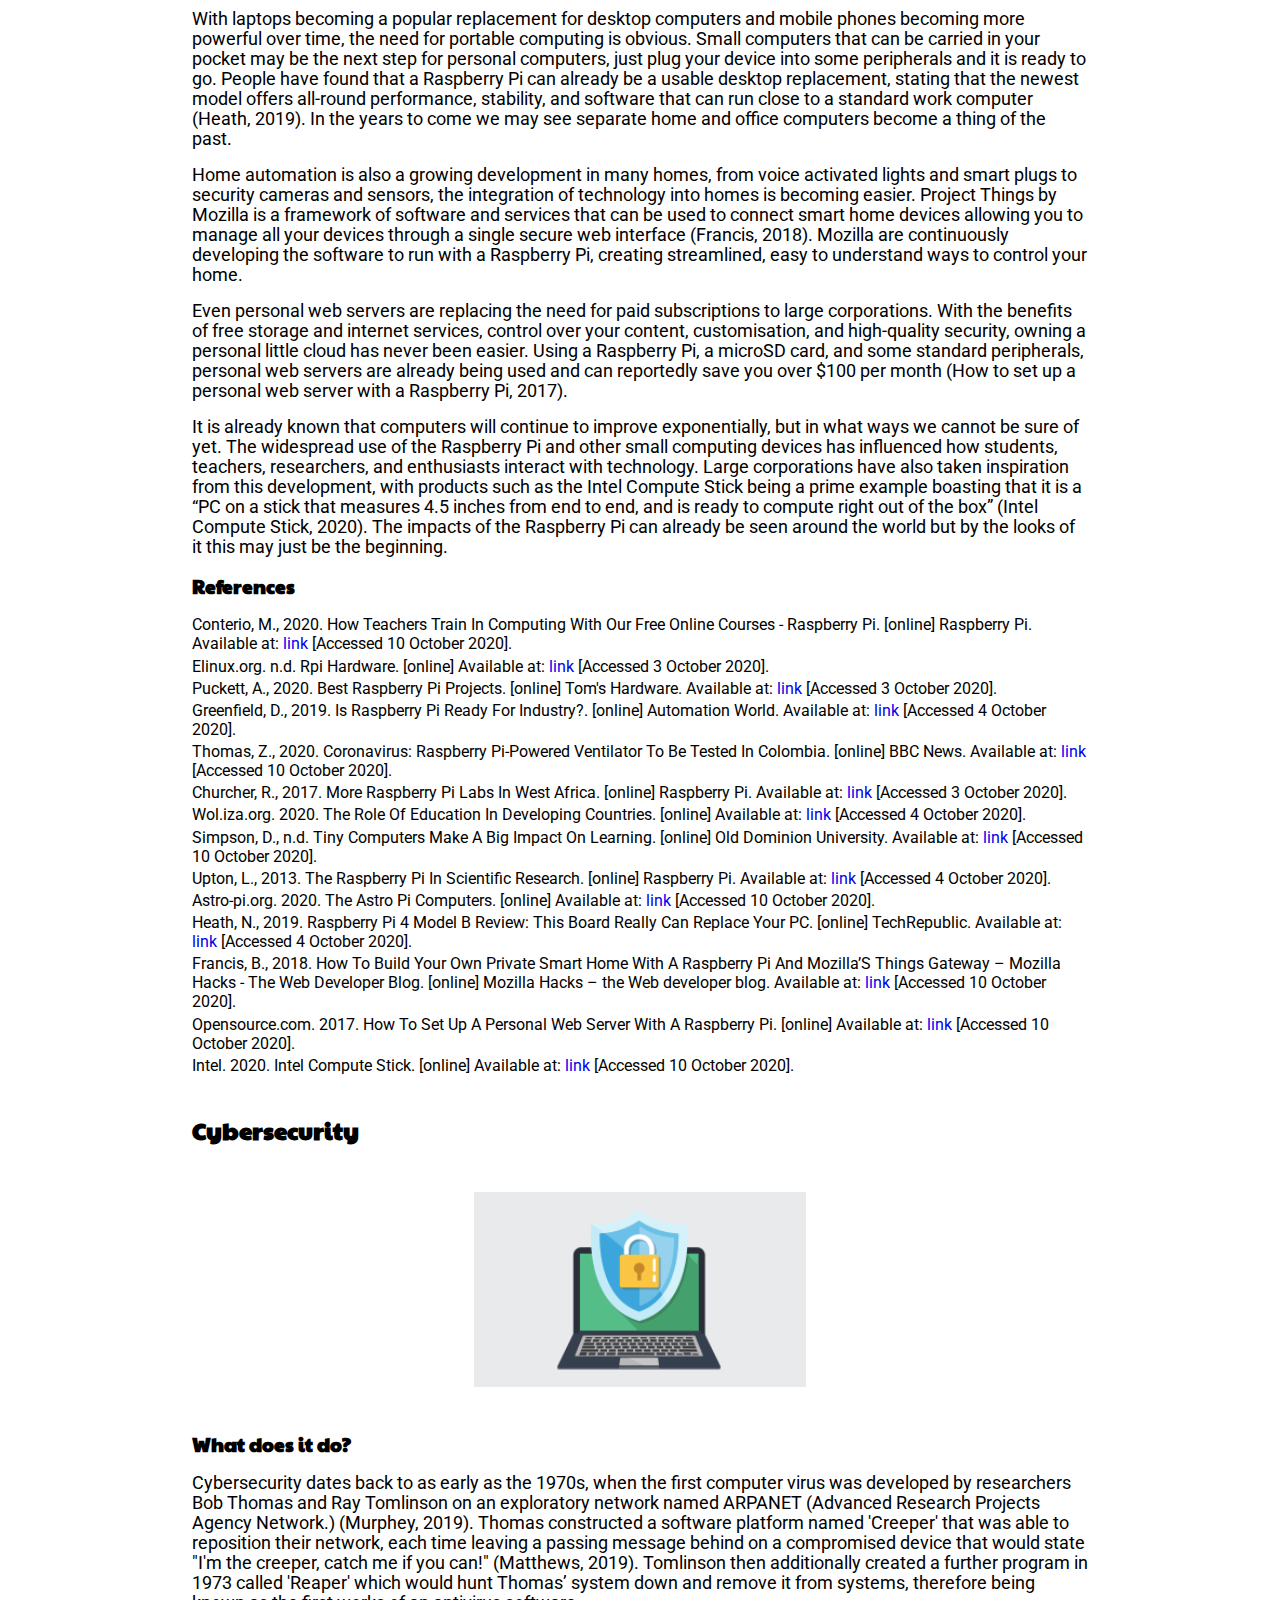
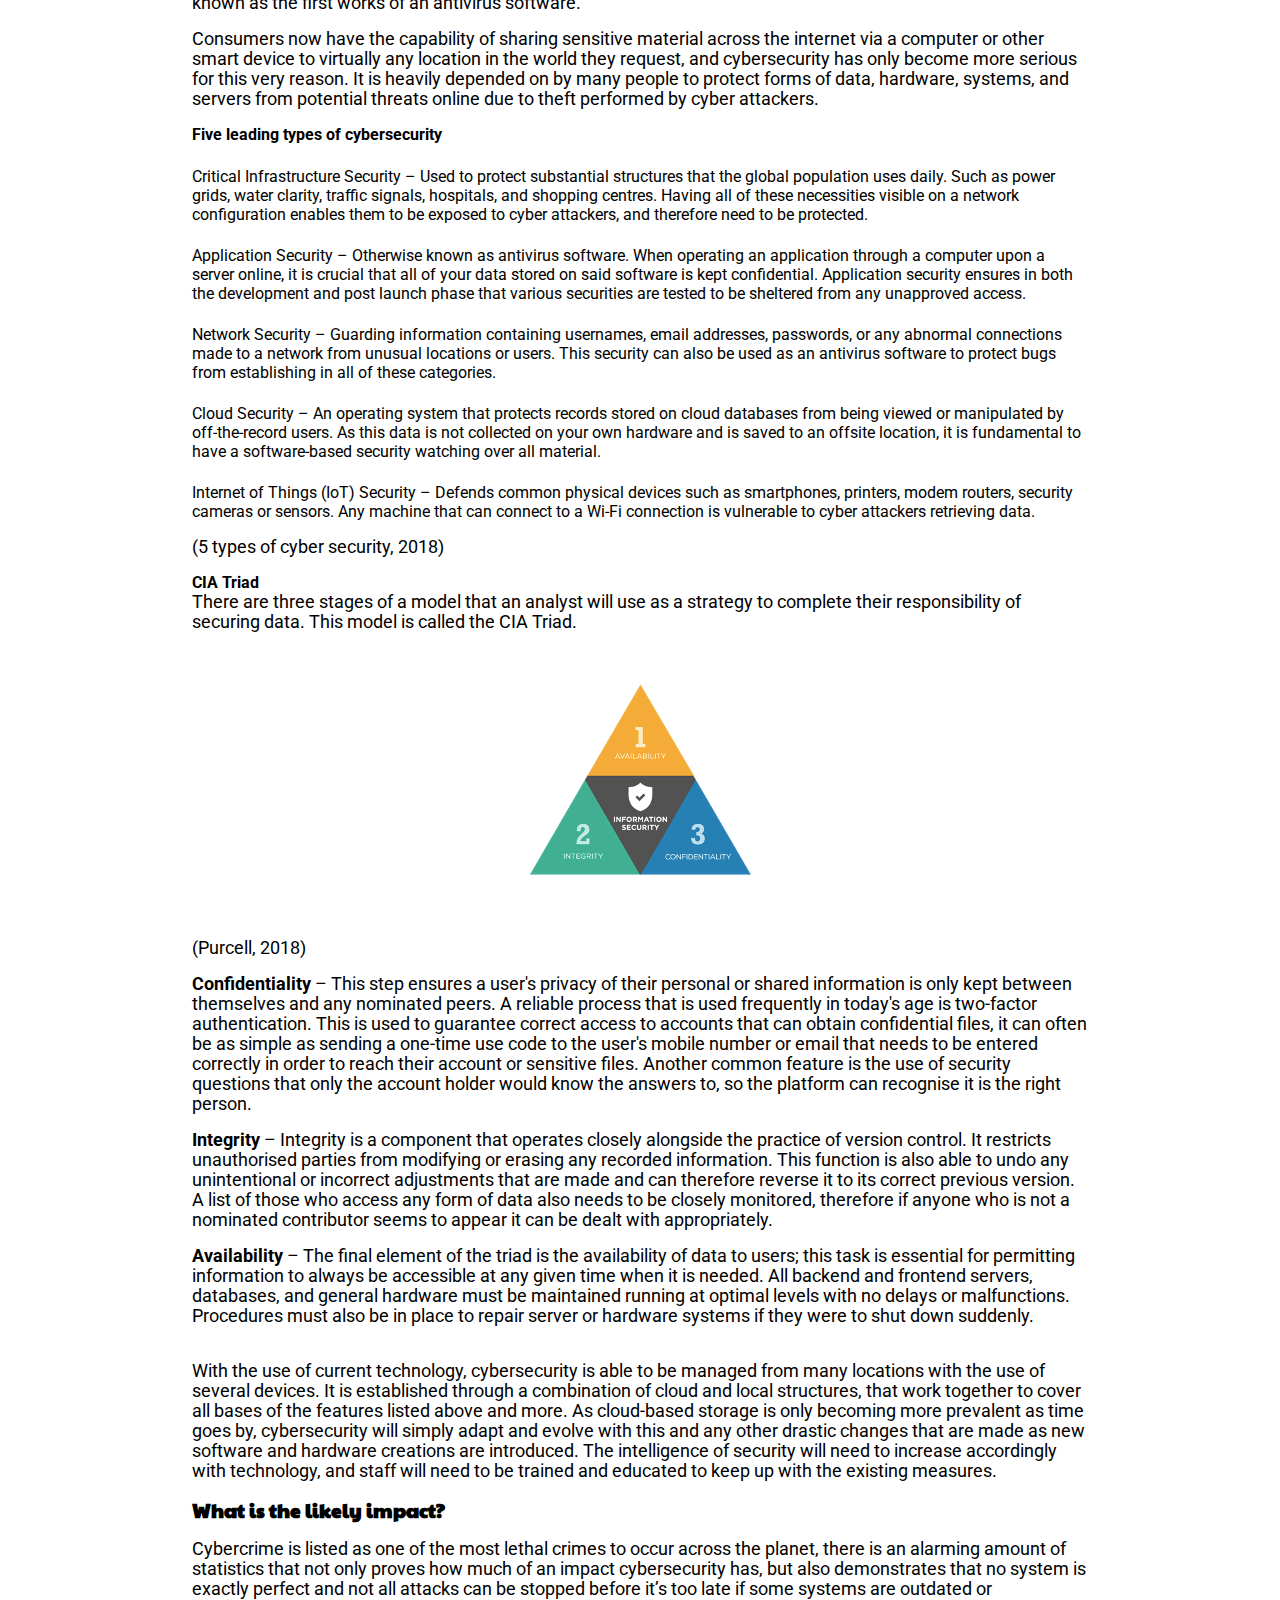
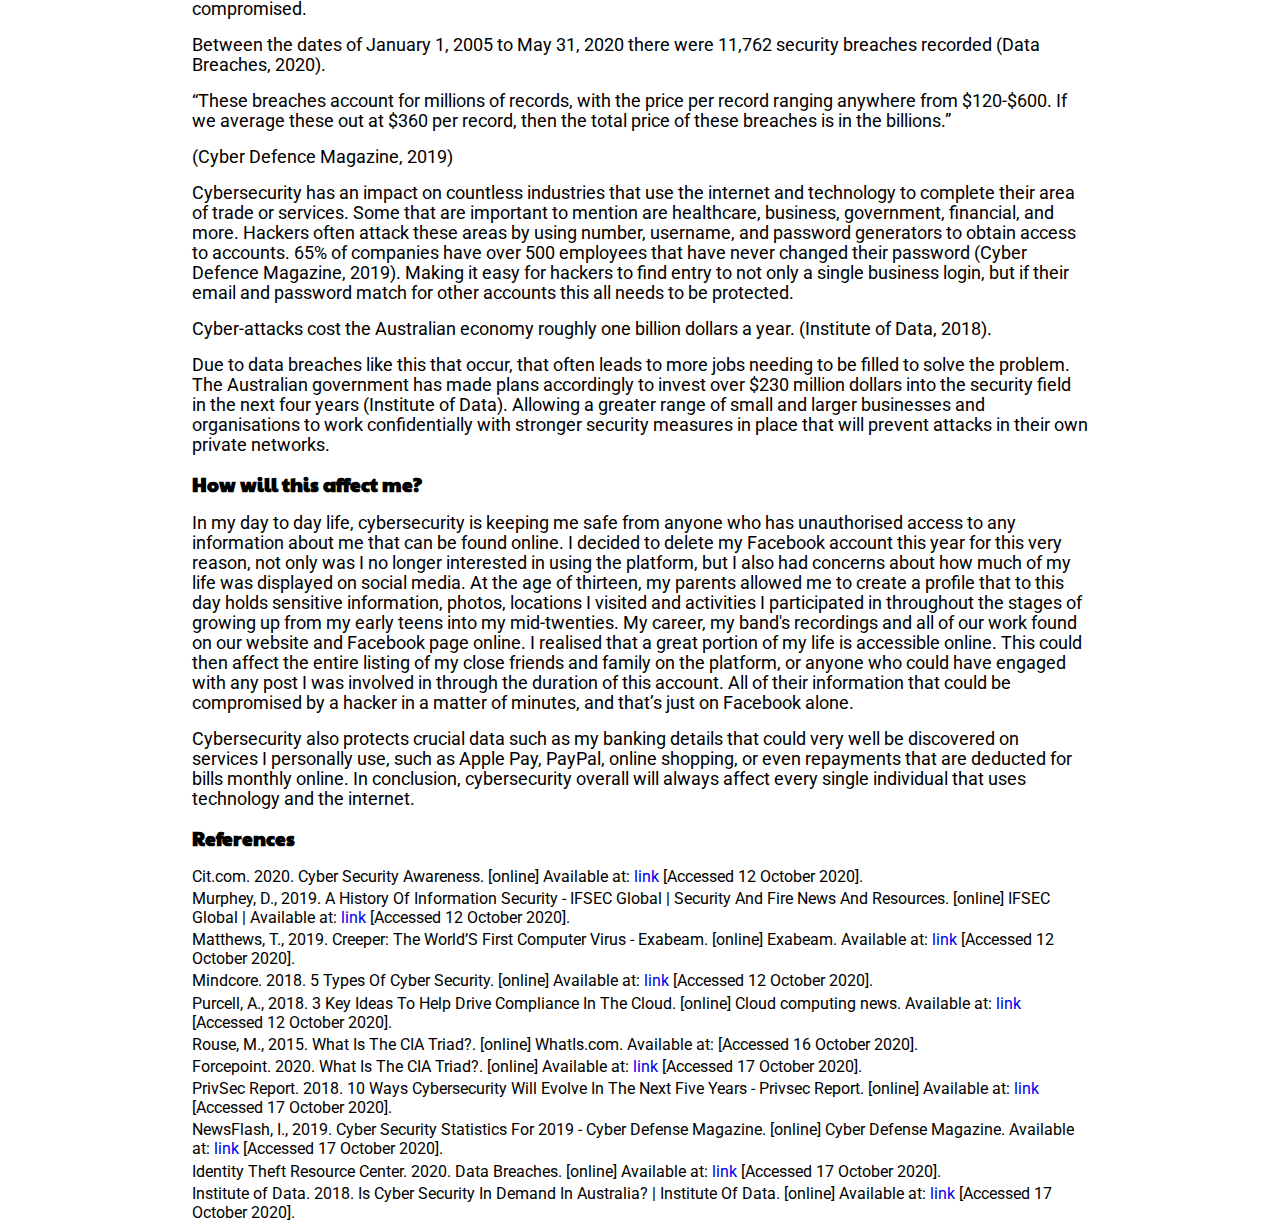
<file: it_technologies.html>
<!DOCTYPE html>
<html lang="en" dir="ltr">
  <head>
    <meta charset="utf-8">
    <title>IT TECHNOLOGIES</title>
    <link href="https://fonts.googleapis.com/css2?family=Roboto:wght@400;500;700&display=swap" rel="stylesheet">
    <link href="https://fonts.googleapis.com/css2?family=Paytone+One&display=swap" rel="stylesheet">
    <link rel="stylesheet" href="style.css">
  </head>
  <body>
    <div class="it_technologies">

      <div class="navigation-menu-wrapper other_menu">
        <nav class="navigation-menu-flexbox-container">

          <ul class="ul-flexbox-container">
            <li><a href="index.html" target="_blank">HOME</a></li>
            <li><a href="ideal_jobs.html" target="_blank">IDEAL JOBS</a></li>
            <li><a href="industry_data.html" target="_blank">INDUSTRY DATA</a></li>
            <li><a href="it_work.html" target="_blank">IT WORK</a></li>
            <li><a href="it_technologies.html" target="_blank">IT TECHNOLOGIES</a></li>
            <li><a href="index.html#project_idea">PROJECT IDEA</a></li>
            <li><a href="Group_reflection.html">GROUP WORK</a></li>
          </ul>
        </nav>

      </div>

      <h1>IT Technologies</h1>
      <br>
      <br>
      <h2>Autonomous vehicles</h2>
      <h3>What does it do? What is the state of the art of this new technology? What can be done now?  </h3>
      <p>Firstly it is important to understand what autonomous means in this context.  People often use “driverless”, “autonomous” and “self-driving” as interchangeable. However there is a big difference in the technology required for an “autonomous” vehicle that can only handle highways, and a truly “driverless” or “self-driving” car that doesn’t even need a steering wheel or human driver to park or navigate (Hicks, M & Fitzsimmons 2019).

        It seems that all the major tech and ride-share companies including Apple, Google and Uber along with all vehicle manufacturers are working hard on Autonomous Vehicle (AV) technology. AV’s have already been in long trials globally and while we will slowly see them rolled out in limited environments, claims that fully autonomous road vehicles are coming any day now appear overstated. Aside from the technical challenges, their introduction faces legal and ethical hurdles.

        For example, while the Tesla Model 3 has an “Autopilot” feature that “enables your car to steer, accelerate and brake automatically within its lane” (Tesla, 2020) there is still a need for a driver to be on standby in case something goes wrong – though the Tesla website claims that the driver is just there for legal reasons. What these cars can do is pretty enticing though, including autopark (where you can just jump out on the street and it goes off somewhere to find a spot and park itself), auto lane change and you can even summon your car to come to you.

        There is an agreed scale to describe levels of driving automation (Shuttleworth, J 2019): </p>

        <img src="images/j3016.jpg" alt="" class="sae">

        <p>In terms of cars it is suggested that we are currently still at level 2, or partial automation.

          In Australia, BHP had a fleet of fully automated haul trucks in 2017 (Australian Mine Safety Journal, 2019). While these kinds of vehicles and applications are very impressive, they are essentially on fixed routes and don’t have to battle with the same kinds of variables that will challenge the rollout of driverless vehicles on public roads. Plus, there is a level of remote oversight with operator tracking from a control room. Nevertheless, they can still crash, as happened in March 2019 at the Jimblebar mine site. It was claimed that this was due to wet weather (Williams, P 2019).

          In Australia and around the world, limited trials of autonomous shuttle buses on fixed routes off the public road network are in operation but getting on to the public road without at least the oversight of a human operator is very rare.  </p>

          <h3>What is likely to be able to do be done soon (say in the next 3 years)?</h3>

          <p>Statements from vehicle manufacturers are particularly optimistic and it is not always easy to tell if this is just market spin. Elon Musk for example claims that fully autonomous cars will be here by the end of this year – 2020 (McDermid, J 2020).

            While automation is gradually becoming more refined, a full leap to fully driverless cars is a very difficult thing to put a timeline on and there will likely be constraints on where they can go - for example, dirt roads with no line markings.

            Some of the biggest challenges with AV’s are:

            Sensors – AV’s need to see the world around them and detect pedestrians, objects including other vehicles, the road itself, and signs. Camera’s let the car see objects. Lidar uses lasers to measure the distance to objects and radar detects objects and tracks them. Data is sent back to the vehicle’s control system to help it make decisions such as when to steer or brake. A fully autonomous car needs to handle a myriad of challenges and operate under all conditions – as you would expect, poor weather, vandalised road signs and paint spilled on the road will negatively impact the accuracy of sensing capability. </p>

            <p>Machine Learning – AI and machine learning will be key to AV’s using data from sensors to help it make correct decisions. Still relatively in its infancy, machine learning and deep learning will no doubt expand but while Elon Musk makes this sound just around the corner, others are concerned that machines “don’t have the flexibility of humans when facing a novel situation not included in their training data” (Dickson, B 2020). </p>

            <p>Regulation – As we have seen in many new advancing technologies, regulation has a tendency to lag behind innovation. In Australia, the Transforming Mobility report produced in joint by the NRMA, Pricewaterhouse Coopers and Kelios Downer identified more than fifty federal, state and territory laws that would need to be amended due to references made to the “driver” where legislation assumes the driver would be a human (NRMA, 2020). </p>

            <p>Consideration around who would be responsible for things like infringements or accident compensation also need to be resolved. Fortunately in Australia we don’t have international land borders, so issues of jurisdiction won’t apply in the same way that would affect European travellers for example. </p>

            <p>Social acceptability – much has been made already of the value dilemma’s that may face autonomous vehicles – such as should a driverless car jeopardise its passenger’s safety to save someone else’s life?  No doubt there will be incidents that occur that will bring media scrutiny to AV crashes.  </p>

            <p>The World Health Organization reported that globally 1.35 million people were killed in road traffic accidents in 2016 and this number is growing (WHO, 2018). One would expect that demonstrated improvements in the road toll would make the technology more palatable to the public, but this may take some time. On the other hand, the idea of reading a book or getting home safely after a few drinks does hold some appeal. ADVI (Australia & New Zealand Driverless Vehicle Initiative) research “found that 70% of Australians want a self-driving car able to take over when they feel tired or bored, and just under threequarters (73%) of Australians wanting autonomous vehicle to transport them when they feel physically or mentally unable to drive manually” (ADVI, 2020). </p>

            <h3>What is the likely impact?  </h3>
            <p>Impacts will vary as technology evolves and there will no doubt be unforeseen positives and negatives. There are concerns now that driverless technology has the potential to put a massive number of people out of work – taxi and ride-share drivers, truck drivers - pretty much anyone who drives a vehicle for work. While taxi driver numbers in Australia are hard to pin down, Uber claim there are 60,000 Uber drivers in Australia (Groenveld, L 2019). Truck drivers number over 200,000 (Job Outlook, 2020). On the flip side, truck driving is among Australia’s most dangerous jobs (Monash University, 2018). Importantly though, these kinds of driving roles are often filled by un-skilled workers or new immigrants, so their loss may have a big impact on those less able to easily transition. </p>

            <p>Improved safety is likely. Approximately 95% of accidents are said to be due to driver error and 1,200 Australians are killed or injured in road accidents each year with a $30 billion annual cost of road trauma to the Australian economy (KPMG, 2020). There is general agreement amongst Australian and international experts that 90% of all accidents could be eliminated through advanced driverless vehicle technology. If this does play out there could be major flow on effects to industries including the auto repair sector, medical (due to a reduction in injuries), insurance and the legal profession where car accident claims are a key focus for some lawyers (ADVI, 2020). </p>

            <p>Fully autonomous vehicles will also have a big impact on the way we commute. You could be more productive and work or study on the way to the office, or alternatively relax or sleep. For those who don’t drive, have a disability or medical condition, AV’s will offer new opportunities to get around.

              It is argued by some that a new mobility industry will be borne as lower prices may have a flow on effect to car ownership. If the input costs of a taxi ride no longer included the drivers wage, it seems reasonable to anticipate that fares would be reduced. Interestingly it is noted that you may not own every facet of a driverless car, given that the manufacturers own the software that runs it. In turn it may be illegal for an owner to modify vehicle programming or make a repair (Dia, 2015). </p>

            <p>There have also been claims that manufacturers could escape the sales cycle and offer a subscription model (Debord, M 2018). The term ‘mobility as a service’ has now been coined.

              To what extent vehicles are connected will determine the kind of growth in digital infrastructure that governments will need to commit. This includes sensor networks, roadside equipment such as smart traffic lights that can tell AVs when to stop or go, and high-quality digital mapping (KPMG, 2020). So we would expect to see some major infrastructure works rolled out over time as AV’s gain footing. </p>
              <p>In conclusion, there are a lot of different levels of automation, and certainly many features in current cars operate autonomously now – such as lane centering and automated cruise control. A truly driverless car will need to be capable of quite a lot to eliminate the need for human intervention. In the short term at least, higher levels of automation appear most likely in mining and heavy transport where platooning trucks has been talked about for some time (Jones, L 2019). However, whilst car manufacturers might have a tendency to simplify the challenges at least in public statements, there do still appear to be some major obstacles to pass before we have truly driverless vehicles dominating our roads. As has been the case with other disruptive technologies, there will be winners and losers. </p>

              <h3>References </h3>

              <ol>
                <li>Hicks, M & Fitzsimmons 2019, ‘Self-driving cars: your complete guide to autonomous vehicles’, Techradar, 7 June, viewed 5 October 2020, <a href="https://www.techradar.com/news/self-driving-cars">link</a> </li>
                <li>Tesla, 2020, viewed 6 October 2020 <a href="https://www.tesla.com/model3">link</a> </li>
                <li>Shuttleworth, J 2019, ‘SAE Standards News: J3016 automated-driving graphic update’, SAE International, 1 July, viewed 5 October 2020, <a href="https://www.sae.org/news/2019/01/sae-updates-j3016-automated-driving-graphic">link</a> </li>
                <li>Australasian Mine Safety Journal, 2019, ‘BHP autonomous haul truck fleet could top 500’, May 29, viewed 2 October 2020 <a href="https://www.amsj.com.au/bhp-autonomous-haul-truck-fleet-could-top-500/">link</a> </li>
                <li>Williams, P 2019, ‘BHP autonomous trucks collide at Jimblebar iron ore mine in Pilbara’, The West Australian, 18 March, viewed 2 October 2020 <a href="https://thewest.com.au/business/mining/bhp-autonomous-trucks-collide-at-jimblebar-iron-ore-mine-in-pilbara-ng-b881139676z">link</a> </li>
                <li>McDermid, J 2020, ‘Autonomous cars: five reasons they still aren’t on our roads’, The Conversation, 30 July, viewed 5 October 2020 <a href="https://theconversation.com/autonomous-cars-five-reasons-they-still-arent-on-our-roads-143316">link</a> </li>
                <li>Dickson, B 2020, ‘Why deep learning won’t give us level 5 self-driving cars’, TechTalks, July 29, viewed 4 October 2020 <a href="https://bdtechtalks.com/2020/07/29/self-driving-tesla-car-deep-learning/">link</a> </li>
                <li>NRMA, 2020, ‘Over 50 laws identified to be amended for autonomous vehicles’, viewed 4 October 2020 <a href="https://www.mynrma.com.au/community/news-and-media-centre/over-50-laws-identified-to-be-amended-for-autonomous-vehicles">link</a> </li>
                <li>World Health Organization, 2018, ‘Global Status Report On Road Safety 2018 – Summary’, p2, <a href="https://apps.who.int/iris/bitstream/handle/10665/277370/WHO-NMH-NVI-18.20-eng.pdf?ua=1">link</a> </li>
                <li>Australia & New Zealand Driverless Vehicle Initiative, 2020, ‘Driverless car benefits’, viewed 4 October 2020 <a href="https://advi.org.au/driverless-technology/driverless-car-benefits/">link</a> </li>
                <li>KPMG International, 2020, ‘2020 Autonomous Vehicles Readiness Index’, viewed 4 October 2020, <a href="https://home.kpmg/au/en/home/insights/2020/07/autonomous-vehicles-readiness-index-2020.html">link</a> </li>
                <li>Monash University, 2018, ‘Monash study finds truck driving among Australia’s most dangerous jobs’, 22 August, viewed 3 October 2020 <a href="https://www.monash.edu/medicine/news/latest/2018-articles/monash-study-most-dangerous-job">link</a> </li>
                <li>Groenveld, L 2019, ‘Australian report on the Uber driver partner experience: ‘Flexibility and fairness: what matters to workers in the new economy’, Uber Australia, 28 March, viewed 6 October 2020 <a href="https://www.uber.com/en-AU/newsroom/alphabetareportaustralia/">link</a> </li>
                <li>JobOutlook, 2020, ‘Truck Drivers’, viewed 6 October 2020,<a href="https://joboutlook.gov.au/occupations/truck-drivers?occupationCode=7331">link</a></li>
                <li>Dia, H 2015, ‘Driverless cars will change the way we think of car ownership’, The Conversation, 6 November, viewed 5 November 2020 <a href="https://theconversation.com/driverless-cars-will-change-the-way-we-think-of-car-ownership-50125">link</a> </li>
                <li>Debord, M 2018, ‘Self-driving cars could fix automakers' biggest business problem’, Business Insider Australia, 18 January, viewed 6 October 2020 <a href="https://www.businessinsider.com.au/why-automakers-are-investing-money-in-self-driving-cars-2018-1?r=US&IR=T">link</a> </li>
                <li>Jones, L 2019, ‘Australian CAV company fast tracking truck platooning technology’, Roads & Infrastructure Australia, 21 October, viewed 7 October 2020 <a href="https://www.roadsonline.com.au/australian-cav-company-fast-tracking-truck-platooning-technology/">link</a> </li>

              </ol>
              <br>
              <br>
              <h2>Cloud Computing</h2>
              <h3>What is the Cloud, what does it do now and where is it going?</h3>
              <p>Cloud computing is where a network of remotely situated servers is used to host and store a user’s data, which can then be accessed at any time on any machine via an internet browser or an online application.

                Cloud computing has been around for many years. The first instances of Cloud computing were in the 1960s when organisations could rent time on a mainframe. In 2006, Cloud computing gained popularity with Amazon’s Elastic Compute Cloud (EC2) and Amazon’s Simple Storage Service (S3), online services that enable ‘compute’ in the Cloud and storage in the Cloud respectively. Nowadays, whether you know it or not, most of us use the Cloud – access to the same emails across multiple devices is a prime example of this.</p>

                <h4>There are three commonly used Cloud computing architectures: </h4>

                <ol>
                  <li>a. Public Clouds are a service, such as Microsoft Azure, which are made accessible to the public via public internet. The general public can access services such as virtual machines (discussed below), applications and storage, often paid but sometimes for free.  </li>
                  <li>b. Private Clouds are only accessible by one enterprise using a private network, and can take two forms, either a data centre located on site, or a data centre that is owned by another company.  </li>
                  <li>c. Hybrid Clouds join together public and private Clouds to give businesses more flexibility, accessibility, and security in deploying the Cloud.  </li>
                </ol>

                <p>All Clouds are data centres; the difference is where they are located and how they are accessed.</p>

                <h4>Data centres</h4>
                <p>A data centre is the physical location where critical IT infrastructure – such as routers, security devices, switches, servers, app delivery controllers and more – are stored. Some businesses continue to set up and manage their own data centres on premises, whilst others pay large organisations, such as Amazon Web Services (AWS), to use their data centres with the Cloud. Data centres require an uninterrupted power supply, ventilation, cooling and other systems to keep them operational.  </p>

                <p>Let us look at some other features of Cloud computing that help us understand what is being and can be done with this exciting technology.  </p>
                <h4>IaaS, PaaS and SaaS</h4>
                <p>Infrastructure as a Service (IaaS) removes the need for an organisation to own and maintain their own data centre. Instead, as mentioned previously, businesses can rent remote data centres that are accessible via an online network. IaaS enables virtualisation and supports services such as networking, storage, computing and much more.</p>
                <p>Platform as a Service (PaaS) is an online (Cloud-based) platform, such as OpenShift and Google App Engine, that developers can use to create and host web applications. PaaS removes the need for developers to provision and manage a data centre, administer data bases, server configuration, sharding, load balancing, etc. Cloud enabled platforms allow applications to scale at a moment’s notice. Applications developed using PaaS become SaaS once they are complete.  </p>
                <p>Software as a Service (SaaS) refers to software that is delivered over the internet, usually for purchase or subscription, such as Dropbox. The Cloud based software remains under the management of the developer, who continues to facilitate the servers, manage data and update the application. The full utility of the software is then accessible on any computer from an internet browser – Dropbox, for example, provides users with storage and access to personal data from any device in any part of the world connected to the internet.</p>


                <img src="images/saas-vs-paas-vs-iaas-breakdown.jpg" class="sae">


                <h4>Virtualisation</h4>

                <p>Virtualisation is the process of using software to compartmentalise the hardware of a PC or server to run one or more virtual machines (VMs). For virtualisation to occur, hypervisor software needs to first be installed above the physical server or PC (the host). The hypervisor is responsible for creating and supporting any number of VMs which are collectively called guest machines.  </p>
                <p>There are two types of hypervisors (HVs):</p>
                <ul>
                  <li>Type 1 hypervisors (such as MS Hyper-V) are installed directly on top of physical servers, and are the most popular solution for enterprises. They allow all members of an enterprise to access a personal virtual environment from any computer that is connected to the private network. Benefits include centralised updates, reduced latency and rapid scalability for enterprise.  </li>
                  <li>Type 2 or ‘hosted’ hypervisors are installed onto the OS of a machine. Type 2 hypervisors are separated from the server by the OS on which it is installed. The underlying OS manages calls from the VM to the Central Processing Units (CPU), memory, storage, etc. Hosted HVs are usually installed by individuals onto their computers and are used for testing software or using applications that require an older OS to function.  </li>
                </ul>
                <h3>What is the future of Cloud computing?  </h3>
                <p>The greatest advances of cloud computing in the short term are PaaS and SaaS. Increased accessibility to software and platforms via the internet browser reduces the need for end users to download and update software on their own machine, which can chew up bandwidth and be time consuming. “In 10-15 years, people won’t be talking about routers and individual networks, everything will be the network.” (Marcus Vlahovic n.d.).  </p>
                <h4>Edge computing  </h4>
                <p>Edge Computing is a modern way of decentralising data centres. Some of the tasks that have historically been the responsibility of centralised data centres – such as gathering, processing, analysing and storing data – are now being carried out on micro data centres. These are in physically closer proximity to the end user, reducing bandwidth requirements and improving latency. In 2019 an estimated 15 billion edge devices were in use, which is expected to increase to 150 billion by 2025. Enterprises will have millions of devices that need to be managed. Such exponential increases come with a whole host of security issues and diversity issues (different operating systems and hardware). “Hardware won’t be the problem in a decade – software will.” (Matt Riley n.d.)  </p>
                <h4>Quantum Computing as a Service  </h4>
                <p>Another exciting but comparatively distant Cloud enabled technology is Quantum-Computing as a Service. Quantum computing may be able to make calculations and simulate molecules in a way that classical computers cannot. With open source developer tools such as Qiskit, IBM has been leading the way in making Quantum computing accessible over the Cloud from virtually anywhere. </p>
                <h4>GPU (Graphics Processing Units) computing  </h4>
                <p>In a world where the IoT and AI are becoming more prolific, CPUs have been identified as physically limiting. GPU computing, in contrast, has already proven its effectiveness over CPUs in areas such as Bitcoin mining and deep learning. Looking ahead, users may have access to data centres full of GPUs over the Cloud.</p>

                <h3>What does the Cloud mean for the world and jobs?</h3>
                <p>Previously, most businesses would have to both purchase and store large amounts of IT infrastructure, with the associated expenditure for cooling, ventilation, backup power supplies, and office space.  For many businesses today, however, IT needs can be more conveniently and economically met through using IaaS, SaaS and PaaS. Storage and computational power requirements are scalable with just a few clicks. The Cloud reduces capital expenditure and can increase return on investment. Additionally, the Cloud has facilitated greater flexibility in the workplace, making it possible for teams to collaborate virtually – a particularly pertinent benefit in the world during COVID-19 – through applications such as Google Docs and Microsoft Office 365 </p>

                <p>The Cloud also represents a huge leap forward for public consumers. Services such as Netflix and Stan enable users to stream films from a Cloud server without needing to exhaust their own storage space. The popular gaming platform ‘Steam’ vastly improves the accessibility of gaming and offers many options for payment like ‘pay-per-play’, ‘crippled play for free’ and outright purchase.  </p>

                <h4>Emissions  </h4>
                <p>Reduced energy consumption because of Cloud computing has led to huge reductions in emissions and reduced electronic waste. The centralisation of data centres means that both virtual and physical resources can be utilised far more efficiently, compared with having many small data centres. Furthermore, large companies, such as Google and AWS, are beginning to utilise renewable energy to power their data centres. Yevgeniy Sverdlik (2016) noted that US data centres consumed about 70 billion kWh of electricity in 2014 – equivalent to the consumption of about 6.4 million American homes that year. It is predicted however that energy efficiency improvements between 2010 and 2020 will have saved 620 billion kWh. See this article on LinkedIn for more mind-boggling facts about the environmental impact of the internet: <a href="https://www.linkedin.com/pulse/environmental-impact-internet-searches-data-centers-pranav-prakash/">link</a>   </p>
                <h4>Jobs  </h4>
                <p>There are some jobs that have come under threat, such as those centred around configuring and maintaining infrastructure. “[There will be fewer] enterprise job openings for server administrators, database administrators and infrastructure and network people,” (Ted Schadler, 2009). Those who do remain will shift their focus to the strategic use of technology for optimising IT processes in business. They will need to understand Cloud technology and business requirements well in order to coordinate contracts and develop strong relationships with service providers.  </p>
                <h4>Downfalls with the Cloud  </h4>
                <p>As with all services, there are pitfalls; the Cloud is no exception. For businesses that rely solely on VMs or the Cloud, operations would cease without an internet connection. Control is removed from the user, who must always rely on Cloud service providers to keep their IT infrastructure secure and operational. Inherent to internet use is a range of privacy and security risks, such as malware infection, eavesdropping and ‘man in the middle’ attacks. Bandwidth also continues to be a limiting factor in Cloud computing, particularly for gaming and video streaming.  </p>
                <h3>How does all this affect me? </h3>
                <p>There is no doubt that if I embrace all the Cloud has to offer, now and into the future, my technological life will be greatly improved.

                  Opting for a computer tailored to Cloud based use, such as a Chromebook, has the immediate advantage of a reduced initial outlay – although Chromebooks are limited by the fact that there are still many applications that are not available as SaaS.

                  Through the Cloud, my access to all my services and data extends to most devices that I wish to use, and nearly worldwide. Universal access, however, is limited by regulations imposed by particular countries that prohibit some online services such as Gmail and Microsoft OneDrive.  </p>
                <p>The Cloud and virtualisation have facilitated flexible work arrangements – notably, the ability to work remotely or from home, the benefits of which were made extremely prevalent during COVID-19. This increased the quality of life for many people who might otherwise be expected to physically attend their workplace to enact their duties.

                  The Cloud is already blurring the lines between devices we are logged into. One day, everything in our own name will talk to the other, from our personal and workplace phones and computers, to our cars and household appliances. There is an incredibly interconnected world ahead. However, it is sobering to consider the access into our lives that hackers would have if they were to obtain our credentials. </p>

                  <h3>References </h3>
                  <ol>
                    <li>Erlanger, L 2009, The tech jobs that the cloud will eliminate, IDG Communications, Inc, viewed 11 October 2020, <a href="https://www.computerworld.com/article/2525995/the-tech-jobs-that-the-cloud-will-eliminate.html">link</a> </li>
                    <li>Erel, O 2013, Examples of saas companies that know marketing, SaaSAddict, viewed 11 October 2020, <a href="https://saasaddict.walkme.com/examples-of-saas-companies-that-know-marketing/#:~:text=Steam%20is%20the%20pinnacle%20of%20well-designed%20gaming%20SaaS%2C,for%20consumers%2C%20and%20both%20models%20are%20pretty%20brilliant">link</a></li>
                    <li>Glanz, J 2012, Power, pollution and the internet, The New York Times, viewed 11 October 2020, <a href="https://www.nytimes.com/2012/09/23/technology/data-centers-waste-vast-amounts-of-energy-belying-industry-image.html">link</a> </li>
                    <li>Red Hat 2018, What is middleware?, Red Hat, viewed 11 October 2020, <a href="https://www.redhat.com/en/topics/middleware/what-is-middleware#:~:text=What%20is%20middleware%3F%20Middleware%20is%20software%20that%20provides,middleware.%20Middleware%20helps%20developers%20build%20applications%20more%20efficiently.">link</a></li>
                    <li>Red Hat 2017, What is Apache Kafka?, Red Hat, viewed 11 October 2020, <a href="https://www.redhat.com/en/topics/integration/what-is-apache-kafka">link</a> </li>
                    <li>Phillips, G 2019, What is cloud computing? How does cloud technology work?, Makeuseof, viewed 11 October 2020, <a href="https://www.makeuseof.com/tag/what-is-cloud-computing/#:~:text=Cloud%20computing%20has%20existed%20since%20the%2060s%2C%20when,that%20the%20term%20%E2%80%9Ccloud%20computing%E2%80%9D%20hit%20the%20mainstream.">link</a> </li>
                    <li>Kerravala, Z 2017, What are data centers? How they work and how they are changing in size and scope, IDG Communications, Inc, viewed 11 October 2020, <a href="https://www.networkworld.com/article/3223692/what-is-a-data-centerhow-its-changed-and-what-you-need-to-know.html">link</a></li>
                    <li>Amazon Web Services, Inc. 2006, Announcing Amazon Elastic Compute Cloud (Amazon EC2) - beta, Amazon Web Services, Inc. viewed 11 October 2020, <a href="https://aws.amazon.com/about-aws/whats-new/2006/08/24/announcing-amazon-elastic-compute-cloud-amazon-ec2---beta/">link</a></li>
                    <li>Amazon Web Services, Inc. 2006, Announcing Amazon S3 - simple storage service, Amazon Web Services, Inc. viewed 11 October 2020, <a href="https://aws.amazon.com/about-aws/whats-new/2006/03/13/announcing-amazon-s3---simple-storage-service/">link</a> </li>
                    <li>Bigelow, S 2019, What's the difference between type 1 and type 2 hypervisors?, TechTarget, viewed 11 October 2020, <a href="https://searchservervirtualization.techtarget.com/feature/Whats-the-difference-between-Type-1-and-Type-2-hypervisors#:~:text=The%20main%20difference%20between%20Type%201%20and%20Type,devices%20from%20the%20applications%20running%20on%20that%20hardware.">link</a> </li>
                    <li>Shivamraj74 2020, Difference between public cloud and private cloud, GeeksforGeeks, viewed 11 October 2020, <a href="https://www.geeksforgeeks.org/difference-between-public-cloud-and-private-cloud/#:~:text=%20Difference%20Between%20Public%20Cloud%20and%20Private%20Cloud,usage%20of%20service%20and%20charge%20it...%20More%20">link</a> </li>
                    <li>Microsoft Azure, Inc. N.d., What is cloud computing? A beginner’s guide, Microsoft Azure, Inc. viewed 1 October 2020, <a href="https://azure.microsoft.com/en-au/overview/what-is-cloud-computing/">link</a>  </li>
                    <li>Bernazzani, S 2019, Iaas vs. paas vs. saas: Here's what you need to know about each, HubSpot, viewed 1 October 2020, <a href="https://blog.hubspot.com/service/iaas-paas-saas">link</a> </li>
                    <li>IBM Research 2018, Why do we need quantum computers in the cloud?, YouTube, 6 September, viewed 10 October 2020, <a href="https://www.youtube.com/watch?v=wfsUxdYSOFs">link</a> </li>
                    <li>IBM Cloud 2019, Virtualization Explained, YouTube, 28 March, viewed 10 October 2020, <a href="https://www.youtube.com/watch?v=FZR0rG3HKIk">link</a> </li>
                  </ol>
                  <br>
                  <br>
                  <h2>Raspberry Pi </h2>
                  <h3>Raspberry Pi and its impact on computing </h3>
                  <p>From the earliest room-sized computers to today’s pocket-sized smartphones technology is getting smaller and more powerful. In 2012 a UK charity called the Raspberry Pi Foundation took this to the next level and created a computer the size of a credit-card called the Raspberry Pi. With a goal of education and its low cost, the Raspberry Pi has become an accessible and widely used resource all around the world for teaching, business use, and personal projects. In the future we may see this technology become integrated in our homes for automation, personal web servers, or even replacements for laptops. </p>

                  <h3>What does it do? </h3>
                  <p>Put simply, a Raspberry Pi can do anything a desktop computer can do while fitting in the palm of your hand. It is an ultra-low-cost, portable computer that provides open-source software and versatile hardware allowing a huge degree of freedom for any project.  </p>
                  <p>The Raspberry Pi Foundation began with the aim to teach young people, who did not have access to easily programmable computers, about computer hardware and how to code. They provide courses and programs on their website for both hardware and software for free where more than 140,000 teachers, students, and enthusiasts have participated in one of their 29 courses (Conterio, 2020). These courses, combined with the Raspberry Pi that can be programmed using C, C++, Java, and Python, provide an extremely accessible learning tool that can act as a foundation for future education in computing.  </p>
                  <p>There are a variety of Raspberry Pi boards available to suit any need and budget with different ports to support your peripherals. With the top model featuring up to 8GB RAM and a 1.5GHz ARM CPU, it can be used a desktop PC replacement, but the possibilities are endless (RPi Hardware, n.d.). Recent projects being shared in the community include a satellite tracking globe, a polaroid camera, a robot that solves Rubik’s cubes, a radio that tells interactive stories, and even a Lego powered jukebox (Puckett, 2020). Many of these projects are open-source and can be a fun and interesting way to learn about computer hardware or programming, but Raspberry Pi’s are also starting to become useful in industrial settings. </p>
                  <p>While Raspberry Pi’s are widely used for education and creative projects, professionals have begun to see the potential of these tiny computers for real-world industrial use. In an article from Automation World managers of major manufacturing plants report that they can effectively use Raspberry Pi’s for things such as controllers for pilot projects or a powerful programmable logic controller (Greenfield, 2019). Another article from the BBC reports that medical researchers in Columbia are creating ventilators powered by Raspberry Pi’s (Thomas, 2020). With ventilators in high demand due to Covid-19, the Columbian team found that the affordability and size of the Raspberry Pi where key to development. </p>
                  <h3>The impact of the Raspberry Pi </h3>
                  <p>The Raspberry Pi and the resources provided by the Raspberry Pi Foundation have already seen a widespread impact on computing accessibility, understanding, and technology development. Students and teachers alike have found the benefits of the tiny board over a standard desktop for education. People who have limited access or have never had access to computers are seeing the impact of low-cost computers. Developers and hobbyists are utilising the Raspberry Pi for prototypes, experiments, and creative endeavours. The Raspberry Pi has become a standard entry point into IT and computer science for many and will likely continue to grow. </p>

                  <p>Throughout the world people are finding computers more accessible than ever before through the Raspberry Pi. For low income families where home computers may not be available to them, the Raspberry Pi is an affordable option, for under $10 the Raspberry Pi Zero provides all the basic functionality of a desktop computer. This also extends to developing countries, where access to computers can be limited. According to the Raspberry Pi Foundation Blog, in 2012 it was found that 75 percent of teachers in rural West Africa had never used a computer before (Churcher, 2017). The blog describes the continued success of a project that brings Raspberry Pi labs to schools in the area. There are now multiple schools in Togo that have access to Raspberry Pi labs where in just one lab more than 400 students learned many computer concepts and skills over the school year. The teachers are quoted in the blog expressing how impressed they are with project and the Raspberry Pi’s reliability in harsh environments. In future the Raspberry Pi Foundation hopes to build at least one lab every school year to provide improved education to thousands of children who otherwise would not have the resources available to them. The impact of this can be seen not only in the individuals involved in the project, but also the wider community. IZA World of Labor asserts that access to education in developing countries improves the economic outcomes of people and can establish the opportunities of future generations (The role of education in developing countries, 2020).</p>
                  <p>Students and teachers have also found the benefit of Raspberry Pi’s to introduce kids to IT fields like robotics, software development, computer hardware engineering. An ODU lecturer explained for an article on how tiny computers facilitated learning that “The problem was the lack of real-world applications that students could feel, see, hear, or touch” (Simpson, n.d.). The article goes on to show that because the students can see the components in the Raspberry Pi and can customise it by adding various output devices, students were able to improve their knowledge retention and grades increased. As technology becomes easier to use straight out of the box, the need for understanding how computers actually work is becoming less important. Introducing kids to computers they can manipulate and create with may prove to be fundamental to sparking interest in further IT fields. </p>
                  <p>Research and experimentation have seen a boost with the arrival of the Raspberry Pi, the cheap and replaceable board seems to give opportunities to new developments. Not long after the release of the first Raspberry Pi universities began integrating them into their research tasks, including using the Pi to control a webcam to monitor and collect data on fiddler crabs (Upton, 2013). Even the International Space Station has two Raspberry Pis onboard, called Astro Pis, to run code written by young people that the astronauts use to conduct experiments (The Astro Pi computers, 2020). There are many more new developments and prototypes being created in a huge variety of fields across the world using Raspberry Pi computers, who knows where this research will lead to and just how big an impact it will make.  </p>
                  <h3>How will this affect you? </h3>
                  <p>Small, cheap, customisable computers like the Raspberry Pi may not only be a tool for learning but could also change our normal day to day routines. They could be the next step for personal computers, become a part of our home automation, or even become a personal web server. Large consumer companies are also taking note of the Raspberry Pi’s success and we may see similar products on the market very soon. </p>
                  <p>With laptops becoming a popular replacement for desktop computers and mobile phones becoming more powerful over time, the need for portable computing is obvious. Small computers that can be carried in your pocket may be the next step for personal computers, just plug your device into some peripherals and it is ready to go. People have found that a Raspberry Pi can already be a usable desktop replacement, stating that the newest model offers all-round performance, stability, and software that can run close to a standard work computer (Heath, 2019). In the years to come we may see separate home and office computers become a thing of the past. </p>
                  <p>Home automation is also a growing development in many homes, from voice activated lights and smart plugs to security cameras and sensors, the integration of technology into homes is becoming easier. Project Things by Mozilla is a framework of software and services that can be used to connect smart home devices allowing you to manage all your devices through a single secure web interface (Francis, 2018). Mozilla are continuously developing the software to run with a Raspberry Pi, creating streamlined, easy to understand ways to control your home. </p>
                  <p>Even personal web servers are replacing the need for paid subscriptions to large corporations. With the benefits of free storage and internet services, control over your content, customisation, and high-quality security, owning a personal little cloud has never been easier. Using a Raspberry Pi, a microSD card, and some standard peripherals, personal web servers are already being used and can reportedly save you over $100 per month (How to set up a personal web server with a Raspberry Pi, 2017).  </p>
                  <p>It is already known that computers will continue to improve exponentially, but in what ways we cannot be sure of yet. The widespread use of the Raspberry Pi and other small computing devices has influenced how students, teachers, researchers, and enthusiasts interact with technology. Large corporations have also taken inspiration from this development, with products such as the Intel Compute Stick being a prime example boasting that it is a “PC on a stick that measures 4.5 inches from end to end, and is ready to compute right out of the box” (Intel Compute Stick, 2020). The impacts of the Raspberry Pi can already be seen around the world but by the looks of it this may just be the beginning. </p>


                  <h3>References </h3>
                  <ol>
                    <li>Conterio, M., 2020. How Teachers Train In Computing With Our Free Online Courses - Raspberry Pi. [online] Raspberry Pi. Available at: <a href="https://www.raspberrypi.org/blog/how-teachers-train-computing-free-online-courses">link</a> [Accessed 10 October 2020]. </li>
                    <li>Elinux.org. n.d. Rpi Hardware. [online] Available at: <a href="https://elinux.org/RPi_Hardware"> link </a>[Accessed 3 October 2020]. </li>
                    <li>Puckett, A., 2020. Best Raspberry Pi Projects. [online] Tom's Hardware. Available at: <a href="https://www.tomshardware.com/features/best-raspberry-pi-projects">link</a> [Accessed 3 October 2020]. </li>
                    <li>Greenfield, D., 2019. Is Raspberry Pi Ready For Industry?. [online] Automation World. Available at: <a href="https://www.automationworld.com/products/control/blog/13319680/is-raspberry-pi-ready-for-industry">link</a> [Accessed 4 October 2020]. </li>
                    <li>Thomas, Z., 2020. Coronavirus: Raspberry Pi-Powered Ventilator To Be Tested In Colombia. [online] BBC News. Available at: <a href="https://www.bbc.com/news/technology-52251286">link</a> [Accessed 10 October 2020]. </li>
                    <li>Churcher, R., 2017. More Raspberry Pi Labs In West Africa. [online] Raspberry Pi. Available at: <a href="https://www.raspberrypi.org/blog/pi-based-ict-west-africa/">link</a> [Accessed 3 October 2020]. </li>
                    <li>Wol.iza.org. 2020. The Role Of Education In Developing Countries. [online] Available at: <a href="https://wol.iza.org/key-topics/education-in-developing-countries">link</a> [Accessed 4 October 2020]. </li>
                    <li>Simpson, D., n.d. Tiny Computers Make A Big Impact On Learning. [online] Old Dominion University. Available at: <a href="https://www.odu.edu/compsci/news/2020/2/tiny_computers_make_">link</a> [Accessed 10 October 2020]. </li>
                    <li>Upton, L., 2013. The Raspberry Pi In Scientific Research. [online] Raspberry Pi. Available at: <a href="https://www.raspberrypi.org/blog/the-raspberry-pi-in-scientific-research/">link</a> [Accessed 4 October 2020]. </li>
                    <li>Astro-pi.org. 2020. The Astro Pi Computers. [online] Available at: <a href="https://astro-pi.org/about/the-computers">link</a> [Accessed 10 October 2020].</li>
                    <li>Heath, N., 2019. Raspberry Pi 4 Model B Review: This Board Really Can Replace Your PC. [online] TechRepublic. Available at: <a href="https://www.techrepublic.com/article/raspberry-pi-4-model-b-review-this-board-really-can-replace-your-pc/">link</a> [Accessed 4 October 2020]. </li>
                    <li>Francis, B., 2018. How To Build Your Own Private Smart Home With A Raspberry Pi And Mozilla’S Things Gateway – Mozilla Hacks - The Web Developer Blog. [online] Mozilla Hacks – the Web developer blog. Available at: <a href="https://hacks.mozilla.org/2018/02/how-to-build-your-own-private-smart-home-with-a-raspberry-pi-and-mozillas-things-gateway/">link</a> [Accessed 10 October 2020]. </li>
                    <li>Opensource.com. 2017. How To Set Up A Personal Web Server With A Raspberry Pi. [online] Available at: <a href="https://opensource.com/article/17/3/building-personal-web-server-raspberry-pi-3">link</a> [Accessed 10 October 2020].</li>
                    <li>Intel. 2020. Intel Compute Stick. [online] Available at: <a href="https://www.intel.com/content/www/us/en/products/boards-kits/compute-stick.html">link</a> [Accessed 10 October 2020]. </li>
                  </ol>
                  <br>
                  <br>
                  <h2>Cybersecurity</h2>
                  <img src="images/cs.png" class="sae">
                  <h3>What does it do?  </h3>
                  <p>Cybersecurity dates back to as early as the 1970s, when the first computer virus was developed by researchers Bob Thomas and Ray Tomlinson on an exploratory network named ARPANET (Advanced Research Projects Agency Network.) (Murphey, 2019). Thomas constructed a software platform named 'Creeper' that was able to reposition their network, each time leaving a passing message behind on a compromised device that would state "I'm the creeper, catch me if you can!" (Matthews, 2019). Tomlinson then additionally created a further program in 1973 called 'Reaper' which would hunt Thomas’ system down and remove it from systems, therefore being known as the first works of an antivirus software.  </p>
                  <p>Consumers now have the capability of sharing sensitive material across the internet via a computer or other smart device to virtually any location in the world they request, and cybersecurity has only become more serious for this very reason. It is heavily depended on by many people to protect forms of data, hardware, systems, and servers from potential threats online due to theft performed by cyber attackers.   </p>

                  <h4>Five leading types of cybersecurity  </h4>
                  <br>
                  <ul>
                  <li>Critical Infrastructure Security – Used to protect substantial structures that the global population uses daily. Such as power grids, water clarity, traffic signals, hospitals, and shopping centres. Having all of these necessities visible on a network configuration enables them to be exposed to cyber attackers, and therefore need to be protected. </li>
                  <br>
                  <li>Application Security – Otherwise known as antivirus software. When operating an application through a computer upon a server online, it is crucial that all of your data stored on said software is kept confidential. Application security ensures in both the development and post launch phase that various securities are tested to be sheltered from any unapproved access. </li>
                  <br>
                  <li>Network Security – Guarding information containing usernames, email addresses, passwords, or any abnormal connections made to a network from unusual locations or users. This security can also be used as an antivirus software to protect bugs from establishing in all of these categories. </li>
                  <br>
                  <li>Cloud Security – An operating system that protects records stored on cloud databases from being viewed or manipulated by off-the-record users. As this data is not collected on your own hardware and is saved to an offsite location, it is fundamental to have a software-based security watching over all material. </li>
                  <br>
                  <li>Internet of Things (IoT) Security – Defends common physical devices such as smartphones, printers, modem routers, security cameras or sensors. Any machine that can connect to a Wi-Fi connection is vulnerable to cyber attackers retrieving data. </li>
                </ul>
                <p>(5 types of cyber security, 2018) </p>

                <h4>CIA Triad  </h4>
                <p>There are three stages of a model that an analyst will use as a strategy to complete their responsibility of securing data. This model is called the CIA Triad. </p>
                <img src="images/cs2.png" class="sae">
                <p>(Purcell, 2018) </p>
                <p><strong>Confidentiality</strong> – This step ensures a user's privacy of their personal or shared information is only kept between themselves and any nominated peers. A reliable process that is used frequently in today's age is two-factor authentication. This is used to guarantee correct access to accounts that can obtain confidential files, it can often be as simple as sending a one-time use code to the user's mobile number or email that needs to be entered correctly in order to reach their account or sensitive files. Another common feature is the use of security questions that only the account holder would know the answers to, so the platform can recognise it is the right person.  </p>
                <p><strong>Integrity</strong> – Integrity is a component that operates closely alongside the practice of version control. It restricts unauthorised parties from modifying or erasing any recorded information. This function is also able to undo any unintentional or incorrect adjustments that are made and can therefore reverse it to its correct previous version. A list of those who access any form of data also needs to be closely monitored, therefore if anyone who is not a nominated contributor seems to appear it can be dealt with appropriately. </p>
                <p><strong>Availability</strong> – The final element of the triad is the availability of data to users; this task is essential for permitting information to always be accessible at any given time when it is needed. All backend and frontend servers, databases, and general hardware must be maintained running at optimal levels with no delays or malfunctions. Procedures must also be in place to repair server or hardware systems if they were to shut down suddenly.  </p>
                <br>
                <p>With the use of current technology, cybersecurity is able to be managed from many locations with the use of several devices. It is established through a combination of cloud and local structures, that work together to cover all bases of the features listed above and more. As cloud-based storage is only becoming more prevalent as time goes by, cybersecurity will simply adapt and evolve with this and any other drastic changes that are made as new software and hardware creations are introduced. The intelligence of security will need to increase accordingly with technology, and staff will need to be trained and educated to keep up with the existing measures.   </p>

                <h3>What is the likely impact? </h3>
                <p>Cybercrime is listed as one of the most lethal crimes to occur across the planet, there is an alarming amount of statistics that not only proves how much of an impact cybersecurity has, but also demonstrates that no system is exactly perfect and not all attacks can be stopped before it’s too late if some systems are outdated or compromised.  </p>
                <p>Between the dates of January 1, 2005 to May 31, 2020 there were 11,762 security breaches recorded (Data Breaches, 2020). </p>
                <p>“These breaches account for millions of records, with the price per record ranging anywhere from $120-$600. If we average these out at $360 per record, then the total price of these breaches is in the billions.”</p>
                <p>(Cyber Defence Magazine, 2019)</p>

                <p>Cybersecurity has an impact on countless industries that use the internet and technology to complete their area of trade or services. Some that are important to mention are healthcare, business, government, financial, and more. Hackers often attack these areas by using number, username, and password generators to obtain access to accounts. 65% of companies have over 500 employees that have never changed their password (Cyber Defence Magazine, 2019). Making it easy for hackers to find entry to not only a single business login, but if their email and password match for other accounts this all needs to be protected.  </p>
                <p>Cyber-attacks cost the Australian economy roughly one billion dollars a year. (Institute of Data, 2018). </p>
                <p>Due to data breaches like this that occur, that often leads to more jobs needing to be filled to solve the problem. The Australian government has made plans accordingly to invest over $230 million dollars into the security field in the next four years (Institute of Data). Allowing a greater range of small and larger businesses and organisations to work confidentially with stronger security measures in place that will prevent attacks in their own private networks.  </p>

                <h3>How will this affect me?</h3>
                <p>In my day to day life, cybersecurity is keeping me safe from anyone who has unauthorised access to any information about me that can be found online. I decided to delete my Facebook account this year for this very reason, not only was I no longer interested in using the platform, but I also had concerns about how much of my life was displayed on social media. At the age of thirteen, my parents allowed me to create a profile that to this day holds sensitive information, photos, locations I visited and activities I participated in throughout the stages of growing up from my early teens into my mid-twenties. My career, my band's recordings and all of our work found on our website and Facebook page online. I realised that a great portion of my life is accessible online. This could then affect the entire listing of my close friends and family on the platform, or anyone who could have engaged with any post I was involved in through the duration of this account. All of their information that could be compromised by a hacker in a matter of minutes, and that’s just on Facebook alone.  </p>
                <p>Cybersecurity also protects crucial data such as my banking details that could very well be discovered on services I personally use, such as Apple Pay, PayPal, online shopping, or even repayments that are deducted for bills monthly online. In conclusion, cybersecurity overall will always affect every single individual that uses technology and the internet.  </p>


                <h3>References </h3>
                <ol>
                  <li>Cit.com. 2020. Cyber Security Awareness. [online] Available at: <a href="https://www.cit.com/cit-bank/learn/articles/cyber-security-awareness-online-banking">link</a> [Accessed 12 October 2020]. </li>
                  <li>Murphey, D., 2019. A History Of Information Security - IFSEC Global | Security And Fire News And Resources. [online] IFSEC Global | Available at: <a href="https://www.ifsecglobal.com/cyber-security/a-history-of-information-security/">link</a> [Accessed 12 October 2020]. </li>
                  <li>Matthews, T., 2019. Creeper: The World’S First Computer Virus - Exabeam. [online] Exabeam. Available at: <a href="https://www.exabeam.com/information-security/creeper-computer-virus/">link</a> [Accessed 12 October 2020]. </li>
                  <li>Mindcore. 2018. 5 Types Of Cyber Security. [online] Available at: <a href="https://mind-core.com/blogs/cybersecurity/5-types-of-cyber-security/">link</a> [Accessed 12 October 2020]. </li>
                  <li>Purcell, A., 2018. 3 Key Ideas To Help Drive Compliance In The Cloud. [online] Cloud computing news. Available at: <a href="https://www.ibm.com/blogs/cloud-computing/2018/01/16/drive-compliance-cloud/">link</a> [Accessed 12 October 2020]. </li>
                  <li>Rouse, M., 2015. What Is The CIA Triad?. [online] WhatIs.com. Available at: <a href="https://whatis.techtarget.com/definition/Confidentiality-integrity-and-availability-CIA"></a> [Accessed 16 October 2020]. </li>
                  <li>Forcepoint. 2020. What Is The CIA Triad?. [online] Available at: <a href="https://www.forcepoint.com/cyber-edu/cia-triad">link</a> [Accessed 17 October 2020]. </li>
                  <li>PrivSec Report. 2018. 10 Ways Cybersecurity Will Evolve In The Next Five Years - Privsec Report. [online] Available at: <a href="https://gdpr.report/news/2018/01/01/10-ways-cybersecurity-will-evolve-next-five-years/">link</a> [Accessed 17 October 2020]. </li>
                  <li>NewsFlash, I., 2019. Cyber Security Statistics For 2019 - Cyber Defense Magazine. [online] Cyber Defense Magazine. Available at: <a href="https://www.cyberdefensemagazine.com/cyber-security-statistics-for-2019/">link</a> [Accessed 17 October 2020]. </li>
                  <li>Identity Theft Resource Center. 2020. Data Breaches. [online] Available at: <a href="https://www.idtheftcenter.org/Data-Breaches/">link</a> [Accessed 17 October 2020]. </li>
                  <li>Institute of Data. 2018. Is Cyber Security In Demand In Australia? | Institute Of Data. [online] Available at: <a href="https://www.institutedata.com/blog/is-cyber-security-in-demand-in-australia/">link</a> [Accessed 17 October 2020]. </li>
                </ol>

    </div>
  </body>
</html>
</file>
<file: style.css>
* {
  padding: 0;
  margin: 0;
  text-decoration: none;
  list-style: none;
  box-sizing: border-box;
  font-family: 'Roboto', sans-serif;
}

body,html {
  height: 100%;
  max-width: 100vw;
}

h1,h2,h3 {
  font-family: 'Paytone One', sans-serif;
}

h1,h2,h3,p,table,ul {
  margin-bottom: 1rem;
}

i.fa {
  font-size: 4rem;
}

li {
  margin-top: 0.2rem;
}

p {
  font-size:1.1rem;
}

.git_a {
  display: block;
}

.git_octocat {
  width:4%;
  height: auto;
  cursor: pointer;
  position: absolute;
  top:1.2rem;
  right:3rem;


}

.git_octocat:hover {
  transform: scale(1.05);
}



.navigation-menu-wrapper {
  height: 6vh;
  padding-top:2%;
  position: absolute;
  z-index: 1000;
  width: 100%;

}

.other_menu {
  position: static;
}

.ideal_jobs_menu_flex_container {
  justify-content:center;

}



i.fa.fa-briefcase {
  font-size: 2.2rem;
  margin-top: 1%;
}

.icon {
  text-align: center;
}


.navigation-menu-flexbox-container {
  height: 100%;
  display: flex;
  justify-content: center;
  align-items: center;
}


.ul-flexbox-container {
  display: flex;

}

.ul-flexbox-container li {
  padding: 0.4rem 0.8rem;
  font-weight: 500;
  font-size: 1.2rem;
}

.ul-flexbox-container li a {
  color: #FFFF;
}

.ul-flexbox-container li a:hover {
  color: #F34213;
  transition: 1s;
}

.welcome_section {
  background-image: url("images/bg2.png");
  height: 100vh;
  width: auto;
  background-repeat: no-repeat;
  background-position: 40% 30%;
  display: flex;
  flex-direction: column;
  justify-content: center;
  padding: 0 5%;
  text-align: center;

}

.transition_img {
  width: 100%;
}

.welcome_section h1 ,.welcome_section h2, .welcome_section_button  {
  text-transform: uppercase;
  color: #FFFF;
  width: 45%;
  padding: 2rem;
  font-family: 'Paytone One', sans-serif;

  line-height: 3.5rem;
  font-size: 3.0rem;
}

.welcome_section_button a {
font-family: 'Paytone One', sans-serif;
color: #FFFF;
}

a.blink:hover {

  display: inline-block;
  transition: 0.5s;
  transform: scale(1.1);
}

.team_section {
  background: #FFFF;
}
.team_section h1 {
  text-align: center;

}

.team_wrapper {
  display: flex;
  flex-wrap: wrap;
  text-align: center;
  margin-top: 2%;
  justify-content: center;
  padding:0 15%;
  color: #181818;
  margin-top: 3%;
}





.team_wrapper .team_member {
  background: #FFDE70;
  /* background: #b8e2f4; */
  margin: 1% 1% 5%;
  padding:1% 3% 3%;
  line-height: 1.3rem;
  border-radius: 3%;

}

.team_wrapper .team_member h3 {
  font-size: 1.8rem;
  margin: 2rem 0 0;
}

.team_member_info {
  margin-top: 10%;
}

.team_member {
  flex-basis: 25%;
  position: relative;
  margin-bottom: 5%;
  display:flex;
  flex-direction: column;


}

p.team_member_info {
  margin-bottom: 10%;
}

.text_box {
  margin: auto auto 0;
  padding: 0.5rem 1.5rem;
  font-size: .8rem;
  text-transform: uppercase;
  font-weight: 900;
  letter-spacing: 1px;
  border:0;
  cursor: pointer;
  background: #404040;
  color: #fff;
  transition: all 500ms;
  border-radius: 0.5rem;
  width: 60%;
  text-align:center;

}

.text_box:hover,.text_box:focus {
  background-image: linear-gradient(to right,#F18119,#FF713B);
  transform: scale(1.05);
}


.team_member_photo img {
  width: 120px;
  height: 120px;
  border-radius: 100%;
  /* margin-bottom: 5%; */
  /* position: absolute;
  top: -50px;
  left: 50%;
  transform: translateX(-50%); */
  border: 4px solid #FFFF;
}

.ideal_jobs_section, .industry_data_section, .it_technologies, .it_work, .group_reflection_section {
  padding: 0 15%;
  margin: 1% 0 5%;
}

.industry_data_section table {
  margin-bottom: 5%;
}

.it_technologies img {
  margin:5% auto;
}

img.sae, img.rgm {
  display: block;
}

img.rgm {
  margin: 0 auto;
}

h5.rgm_figure {
  margin: 1% 0;
}

.ideal_jobs_section h1 {
  text-align: center;
  margin-bottom: 1%;
}

.ideal_jobs_section p {
  margin-bottom: 1%;
}

.ideal_jobs_section table.ideal_jobs_table {
  margin:0 auto;
  border-collapse: collapse;
  font-size: 1.5rem;
  min-width: 80%;



}

.ideal_jobs_table {
  margin:0 auto;
}

thead {
border-radius: 22px;
}



.ideal_jobs_table thead tr {
  background-color: #1c84b0;
  color: #FFFF;
  text-align: left;

}

.ideal_jobs_table thead tr th, .ideal_jobs_table tbody tr td {
  padding: 0.5rem 1rem;
}

.ideal_jobs_table tbody tr {
  border-bottom: 1px solid rgba(22,22,22, 0.5);
}

.ideal_jobs_table tbody tr:nth-of-type(even) {
  background: #f3f3f3;
}

.ideal_jobs_table tbody tr:last-of-type {
  border-bottom:3px solid #1c84b0;
}

.ideal_jobs_text {
  margin-top: 5%;
}

#textbox {
  position:fixed;
  z-index: 1000;
  top:0;
  width: 100%;
  height:100%;
  background-color: rgba(0, 0, 0, 0.7);
  display: none;
}

#textbox.active {
  display: flex;
  justify-content: center;
  align-items: center;
}

#infobox {
  width:80%;
  height:80%;
  z-index: 2000;
  background-color: #FFFFFF;
  padding: 2%;

}

#infobox h3 {
  text-align: center;
}

.test {
  font-size: 0.8rem;
}


.project_idea {
  text-align: center;
  padding: 0 15%;
}

.fade-in {
  opacity:0;
  transform: translateY(15px);
  transition: 1.5s all ease-in-out;
}

.appear {
  opacity: 1;
  transform: translateY(0px);
}

i.fa {
  font-size: 4rem;
}

.other_menu nav li a {
  position: static;
  color: #181818;
}

.brochure {
  width: 60%;
  height: auto;
}
</file>
